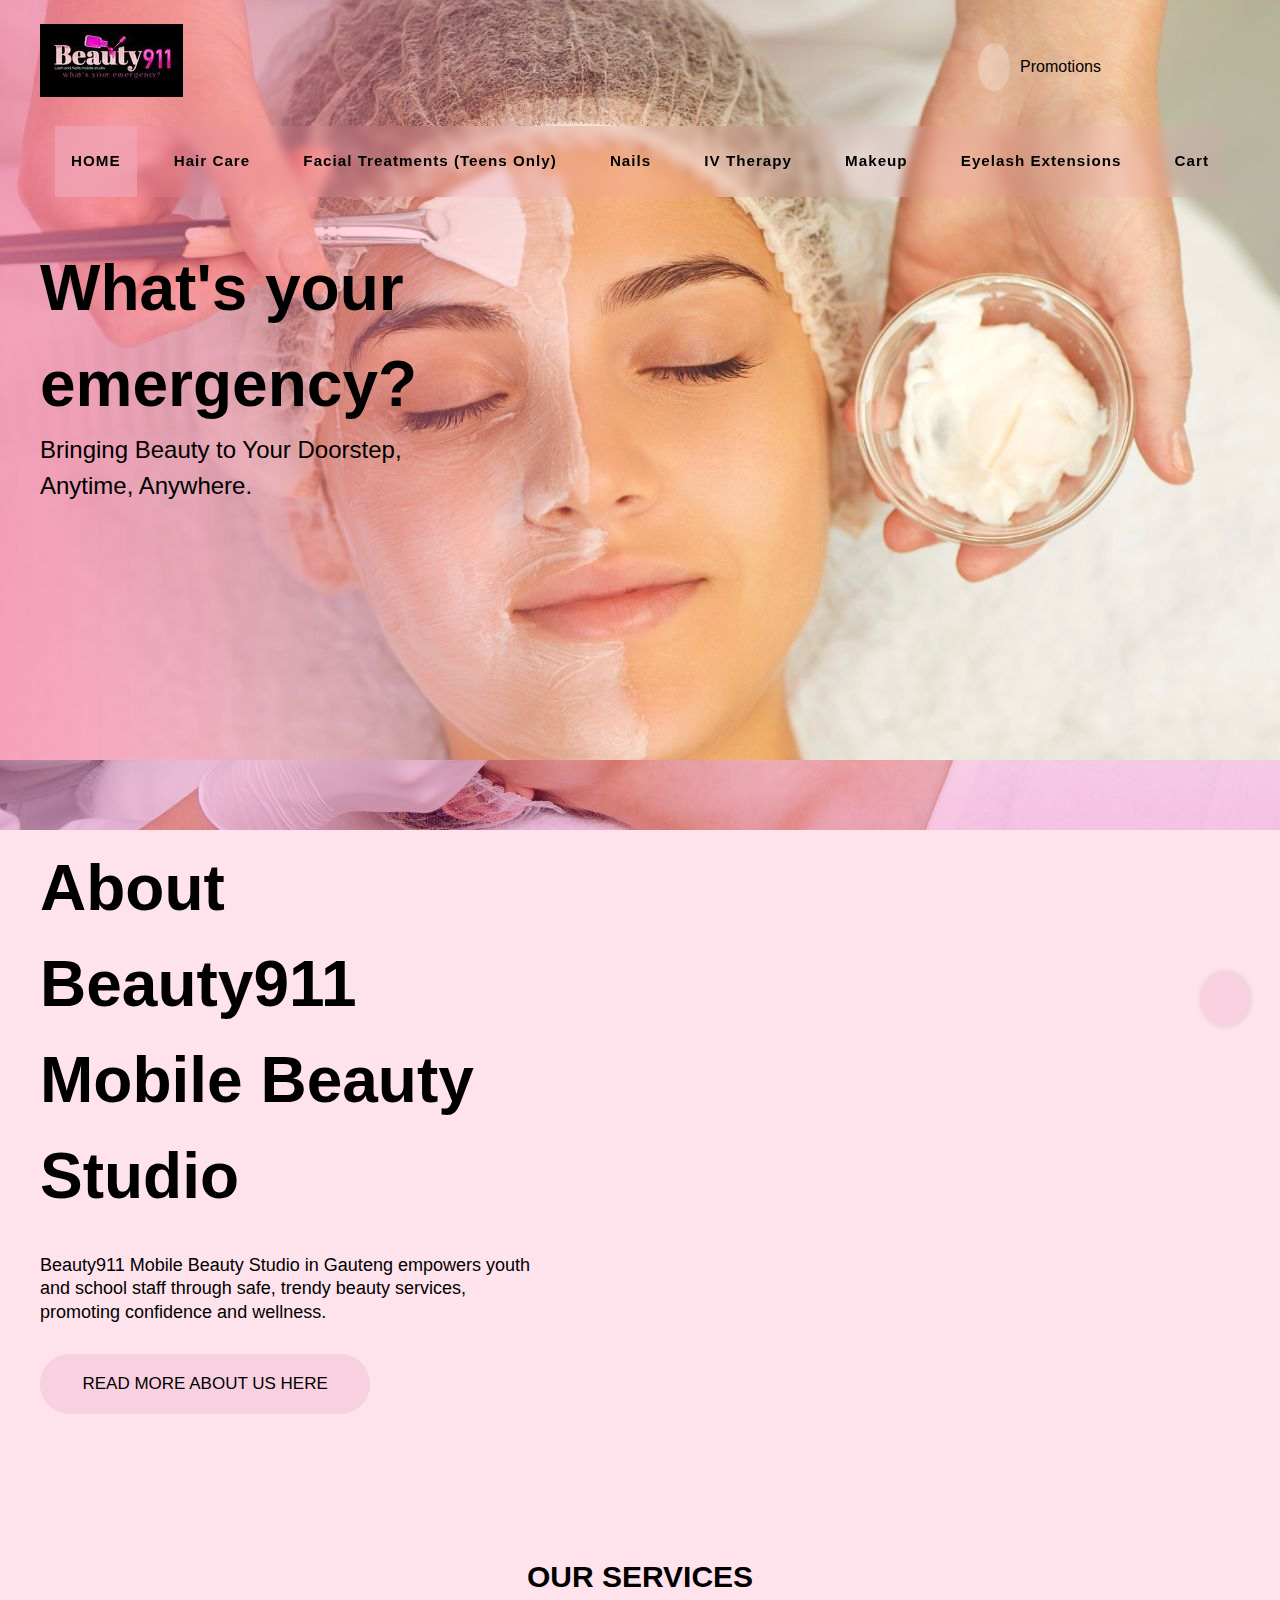
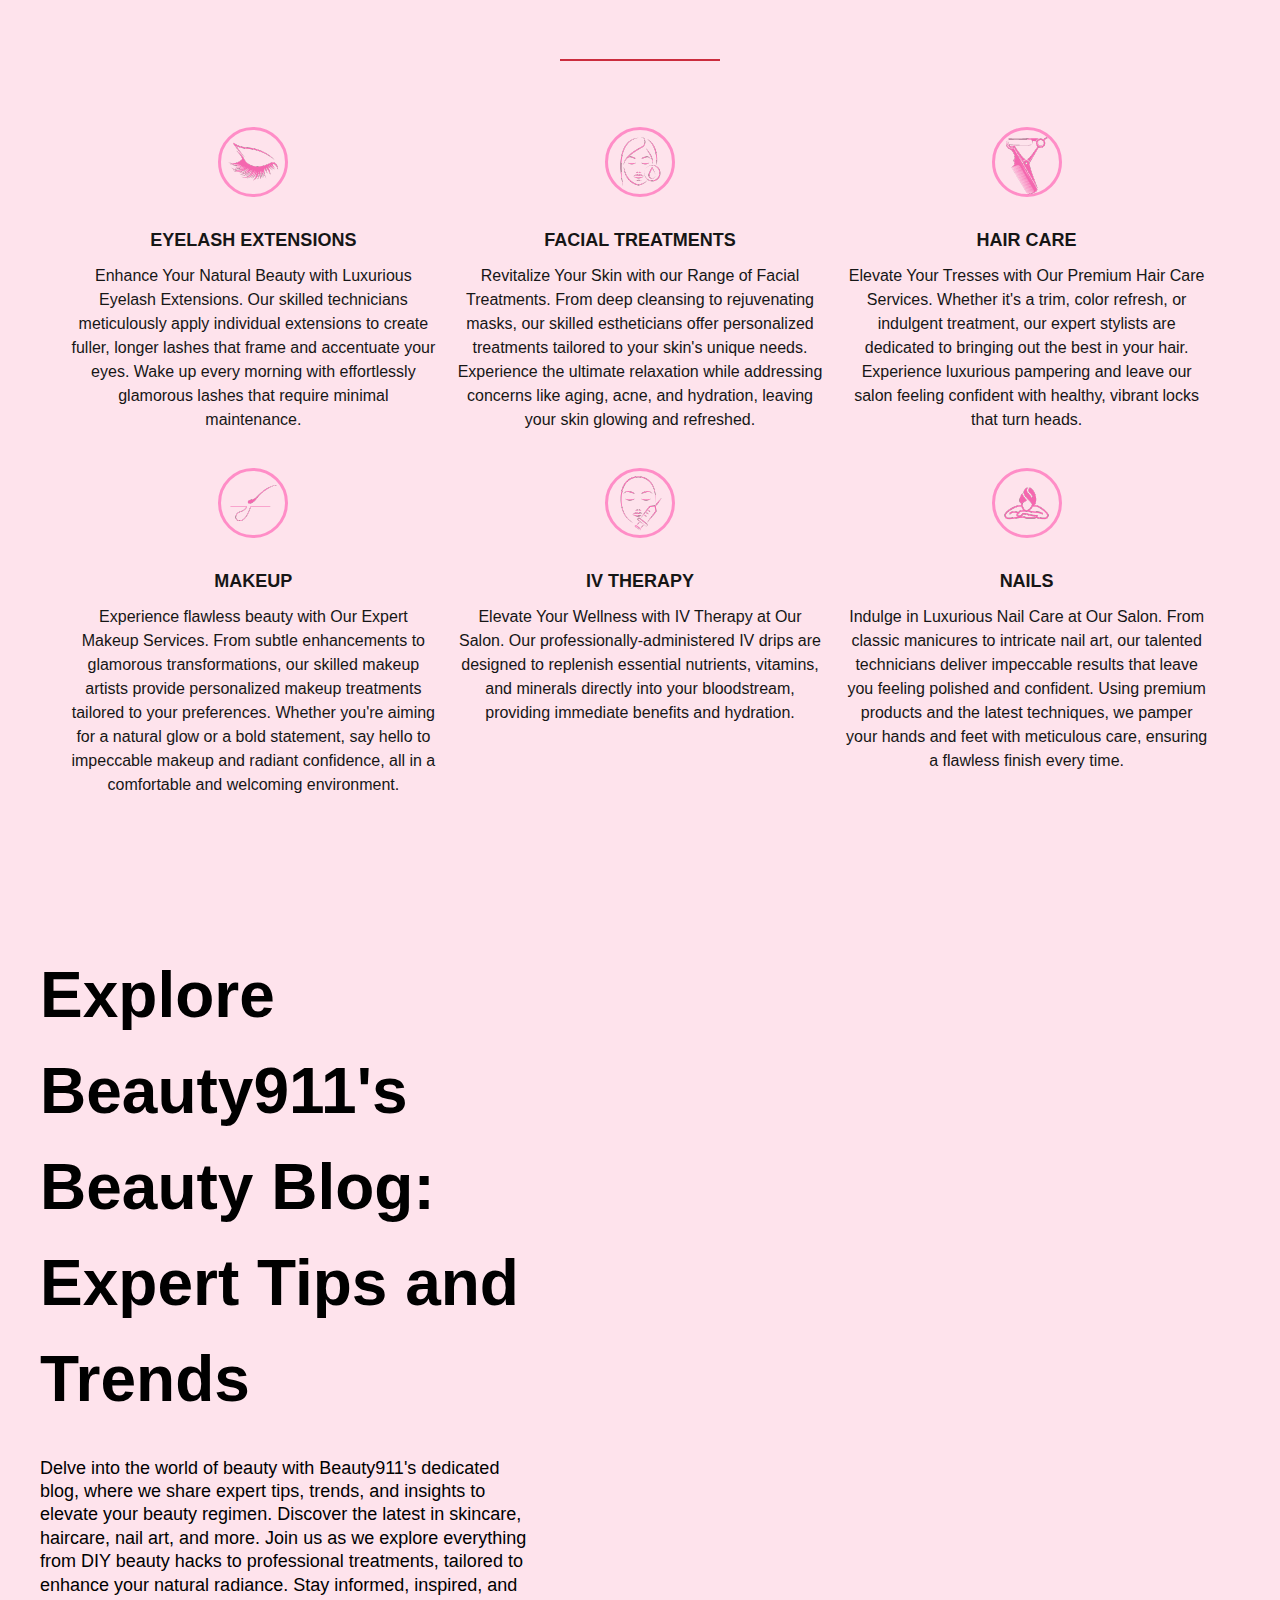
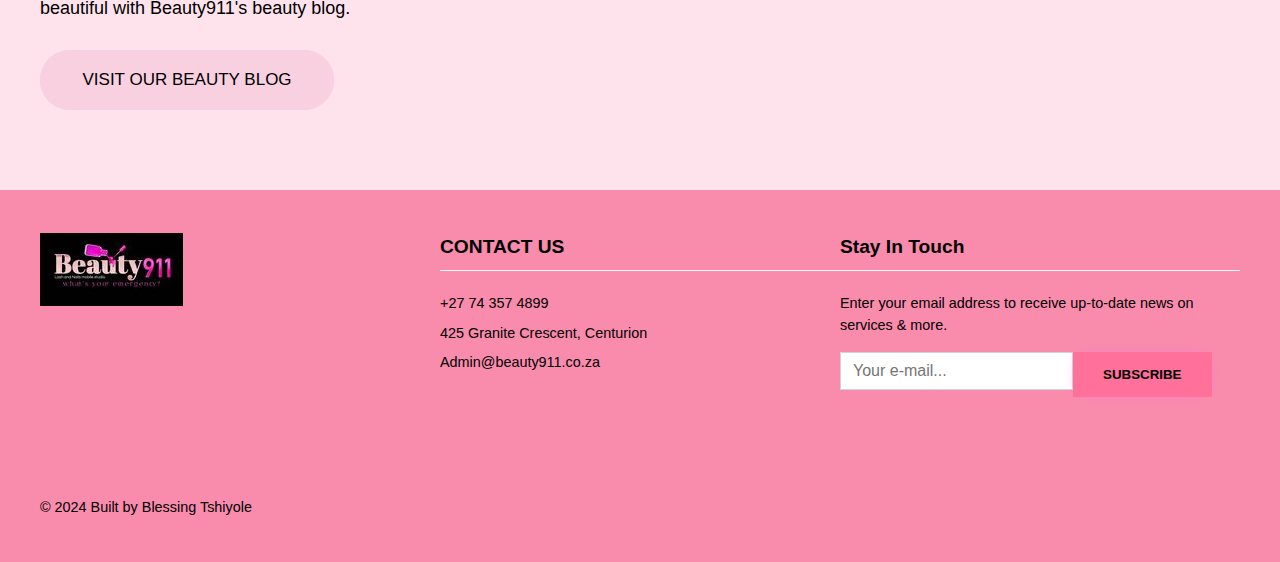
<file: index.html>
<!DOCTYPE html>
<html lang="en">
<head>
  <meta charset="UTF-8">
  <meta name="viewport" content="width=device-width, initial-scale=1, shrink-to-fit=no">
  <meta name="viewport" content="width=950, initial-scale=1, shrink-to-fit=no">
  <title>Beauty911</title>
  <link href="https://fonts.googleapis.com/css2?family=Poppins:wght@100;200;300;400;500;600;700;800;900&display=swap" rel="stylesheet">
  <link rel="stylesheet" href="https://cdnjs.cloudflare.com/ajax/libs/font-awesome/6.4.0/css/all.min.css" integrity="sha512-iecdLmaskl7CVkqkXNQ/ZH/XLlvWZOJyj7Yy7tcenmpD1ypASozpmT/E0iPtmFIB46ZmdtAc9eNBvH0H/ZpiBw==" crossorigin="anonymous" referrerpolicy="no-referrer" />
  <link rel="stylesheet" href="https://cdnjs.cloudflare.com/ajax/libs/font-awesome/6.0.0-beta3/css/all.min.css" integrity="sha384-YQQUDZpPmG/Jzwyf+qaex8V6RbcJyO83lIMFZJ7v3Nz/JB3A4xHmwe9cH4ws4Azr" crossorigin="anonymous">
  <link rel="stylesheet" href="style.css">
  <link rel="stylesheet" href="style2.css">

  <!-- Google Analytics -->
  <script async src="https://www.googletagmanager.com/gtag/js?id=G-J6STES3M7Q"></script>
  <script>
    window.dataLayer = window.dataLayer || [];
    function gtag(){dataLayer.push(arguments);}
    gtag('js', new Date());

    gtag('config', 'G-J6STES3M7Q');
  </script>
  <!-- End Google Analytics -->
</head>
  <body>
    <header class="main-header">
      <div class="main-info">
        <div class="container">
          <div class="row">
            <h1 class="logo">
              <a href="#">
                <img src="images/logo.png" class="logo-light" />
              </a>
            </h1>
             <div class="contact">
              <div class="contact-icon">
                  <i class="fas fa-gift"></i> <!-- Use "fas" for Font Awesome Solid style -->
              </div>
              <div class="contact-main">
                  <a href="promotions.php">Promotions</a>
              </div>
            </div>
          </div>
        </div>
      </div>
      <div class="main-nav">
        <div class="container">
          <nav>
            <div>
              <a href="index.html" class="active"><i class="fa-solid fa-house"></i>HOME</a>
            </div>
            <div>
              <a href="haircare.php"></i> Hair Care</a>
            </div>
            <div>
              <a href="facials.php"></i>Facial Treatments (Teens Only)</a>
            </div>
            <div>
              <a href="nails.php"></i>Nails</a>
            </div>
            <div>
             <a href="ivdrip_consent.html"></i>IV Therapy</a>
           </div>
            <div>
              <a href="makeup.php"></i></i>Makeup</a>
            </div>
            <div>
              <a href="eyelashextension.php"></i>Eyelash Extensions</a>
            </div>
            <div class="search">
              <a href="cart.php" class="cart-button">
                <i class="fas fa-shopping-cart"></i>Cart
              </a>              
            </div>
          </nav>
        </div>
      </div>
    </header>    
    <section class=kv>
      <div class=slider-banner>
        <div class=slider-container>
          <div class="item item-kv-1 active">
            <div class=container>
              <div class=row>
                <div class="item-kv-txt col-md-6 col-xl-4">
                  <h2>What's your emergency?</h2>
                  <h3 class> Bringing Beauty to Your Doorstep, Anytime, Anywhere. </h3>
                </div>
              </div>
            </div>
          </div>
        </div>
      </div>
    </section>
    <section class="fill-banner banner-1-bg">
      <div class=container>
        <div class=row>
          <div class="col-12 col-md-10 col-xl-5">
            <h2> About Beauty911 Mobile Beauty Studio<br class="d-none d-xl-inline-block" /> </h2>
            <p> Beauty911 Mobile Beauty Studio in Gauteng empowers youth and school staff through safe, trendy beauty services, promoting confidence and wellness.</p>
            <a href="about.html" class="btn">Read more about us here</a>
          </div>
        </div>
      </div>
    </section>
    <div class=services-container>
      <div class=inner-container>
        <h1 class=section-title>Our Services</h1>
        <div class=border></div> 
        <div class=service-container>
          <div class=service-box>
            <div class=service-icon>
              <img src=images/Eyebrow-shaping-and-tinting.png />
            </div>
            <div class=service-title>
              <b>Eyelash Extensions</b>
            </div>
            <div class=description>Enhance Your Natural Beauty with Luxurious Eyelash Extensions. Our skilled technicians meticulously apply individual extensions to create fuller, longer lashes that frame and accentuate your eyes. Wake up every morning with effortlessly glamorous lashes that require minimal maintenance. </div>
          </div>
          <div class=service-box>
            <div class=service-icon>
              <img src=images/Facial-treatments.png />
            </div>
            <div class=service-title>
              <b>Facial Treatments</b>
            </div>
            <div class=description>Revitalize Your Skin with our Range of Facial Treatments. From deep cleansing to rejuvenating masks, our skilled estheticians offer personalized treatments tailored to your skin's unique needs. Experience the ultimate relaxation while addressing concerns like aging, acne, and hydration, leaving your skin glowing and refreshed. </div>
          </div>
          <div class=service-box>
            <div class=service-icon>
              <img src=images/Haircut-and-styling.png style=margin-top:.3em />
            </div>
            <div class=service-title>
              <b>Hair Care</b>
            </div>
            <div class=description>Elevate Your Tresses with Our Premium Hair Care Services. Whether it's a trim, color refresh, or indulgent treatment, our expert stylists are dedicated to bringing out the best in your hair. Experience luxurious pampering and leave our salon feeling confident with healthy, vibrant locks that turn heads. </div>
          </div>
          <div class=service-box>
            <div class=service-icon>
              <img src=images/Hair-removal.png />
            </div>
            <div class=service-title>
              <b>Makeup</b>
            </div>
            <div class=description>Experience flawless beauty with Our Expert Makeup Services. From subtle enhancements to glamorous transformations, our skilled makeup artists provide personalized makeup treatments tailored to your preferences. Whether you're aiming for a natural glow or a bold statement, say hello to impeccable makeup and radiant confidence, all in a comfortable and welcoming environment.</div>
          </div>
          <div class=service-box>
            <div class=service-icon>
              <img src=images/skin-rejuvenation.png />
            </div>
            <div class=service-title>
              <b>IV Therapy</b>
            </div>
            <div class=description>Elevate Your Wellness with IV Therapy at Our Salon. Our professionally-administered IV drips are designed to replenish essential nutrients, vitamins, and minerals directly into your bloodstream, providing immediate benefits and hydration.  </div>
          </div>
          <div class=service-box>
            <div class=service-icon>
              <img src=images/Spa-treatments.png />
            </div>
            <div class=service-title>
              <b>Nails</b>
            </div>
            <div class=description>Indulge in Luxurious Nail Care at Our Salon. From classic manicures to intricate nail art, our talented technicians deliver impeccable results that leave you feeling polished and confident. Using premium products and the latest techniques, we pamper your hands and feet with meticulous care, ensuring a flawless finish every time. </div>
          </div>
        </div>
      </div>
    </div>
    <section class="fill-banner banner-2-bg">
      <div class="container">
          <div class="row">
              <div class="col-12 col-md-10 col-xl-5">
                  <h2>Explore Beauty911's Beauty Blog:<br class="d-none d-xl-inline-block" /> Expert Tips and Trends </h2>
                  <p>Delve into the world of beauty with Beauty911's dedicated blog, where we share expert tips, trends, and insights to elevate your beauty regimen. Discover the latest in skincare, haircare, nail art, and more. Join us as we explore everything from DIY beauty hacks to professional treatments, tailored to enhance your natural radiance. Stay informed, inspired, and beautiful with Beauty911's beauty blog.</p>
                  <a href="blog.php"class="btn">VISIT OUR BEAUTY BLOG</a>
              </div>
          </div>
      </div>
  </section>  
        </div>
      </div>
    </section>
    <footer class="main-footer">
      <div class="container">
          <div class="row">
            <div class="col-4">
              <div class="footer-logo">
                  <a href="#">
                      <img src="images/logo.png" class="logo-light" />
                  </a>
              </div>
              <ul class="sns">
                  <li class="icon-fb">
                      <a href="facebook.html"><i class="fab fa-facebook-f"></i></a>
                  </li>
                  <li class="icon-twitter">
                      <a href="twitter.html"><i class="fab fa-twitter"></i></a>
                  </li>
                  <li class="icon-instagram">
                      <a href="https://www.instagram.com/beauty911_mobilesalon/"><i class="fab fa-instagram"></i></a>
                  </li>
                  <li class="icon-pinterest">
                      <a href="https://wa.me/+27743574899"><i class="fab fa-whatsapp"></i></a>
                  </li>
              </ul>
          </div>          
              <div class="col-4">
                  <h3>CONTACT US</h3>
                  <div class="contact">
                      <div class="contact-icon">
                          <i class="fas fa-phone-alt"></i>
                      </div>
                      <div class="contact-main">
                          <a href="tel:+27743574899">+27 74 357 4899</a>
                      </div>
                  </div>
                  <div class="contact">
                      <div class="contact-icon">
                          <i class="fas fa-map-marker-alt"></i>
                      </div>
                      <div class="contact-main">
                          <a href="https://maps.google.com/maps?q=425+Granite+Crescent,+Centurion">425 Granite Crescent, Centurion</a>
                      </div>
                  </div>
                  <div class="contact">
                      <div class="contact-icon">
                          <i class="fas fa-envelope"></i>
                      </div>
                      <div class="contact-main">
                          <a href="mailto:info@beauty911.co.za">Admin@beauty911.co.za</a>
                      </div>
                  </div>
              </div>
              <div class="col-4">
                <h3>Stay In Touch</h3>
                <p>Enter your email address to receive up-to-date news on services & more.</p>
                <form action="subscribers.php" method="post">
                    <div class="form-group">
                        <input class="form-control" type="text" name="email" placeholder="Your e-mail..." />
                        <button class="submit-btn" type="submit">Subscribe</button>
                    </div>
                </form>
            </div>            
            <div class="row">
              <div class="copyright">© 2024 Built by <a href="https://www.linkedin.com/in/blessing-tshiyole-2a5195209">Blessing Tshiyole</a></div>
          </div>          
      </div>
  </footer>  
    <div id=goTop class=goTop></div>
    <script src=jqury.min.js></script>
    <script>
      $(function() {
        $(window).scroll(function() {
          if ($(document).scrollTop() > 60) {
            $(".main-nav").addClass("sticky")
          } else {
            $(".main-nav").removeClass("sticky")
          }
        });
        $("#goTop").click(function() {
          $("html,body").animate({
            scrollTop: 0
          }, "slow");
          return false
        });
        $(window).scroll(function() {
          if ($(this).scrollTop() > 300) {
            $("#goTop").addClass("active")
          } else {
            $("#goTop").removeClass("active");
            return false
          }
        }).scroll()
      });
    </script>
  </body>
</html>
</file>
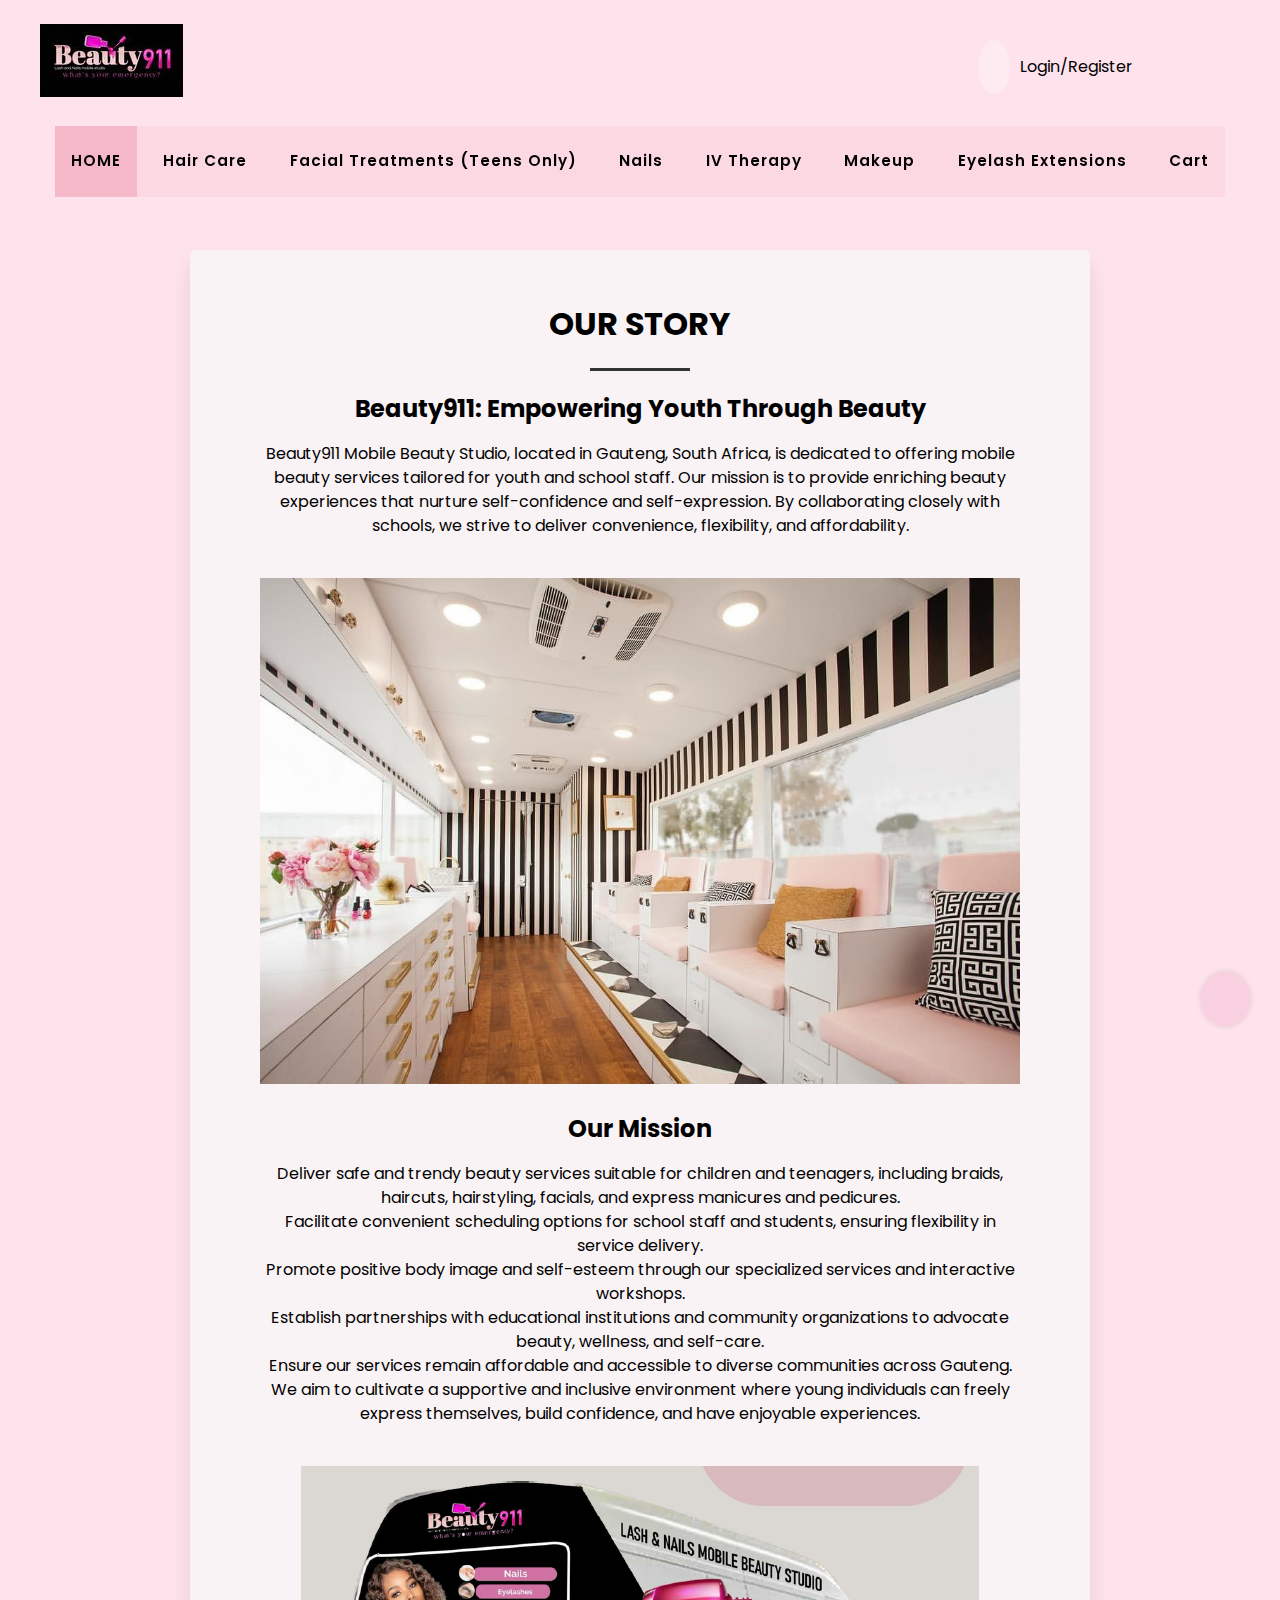
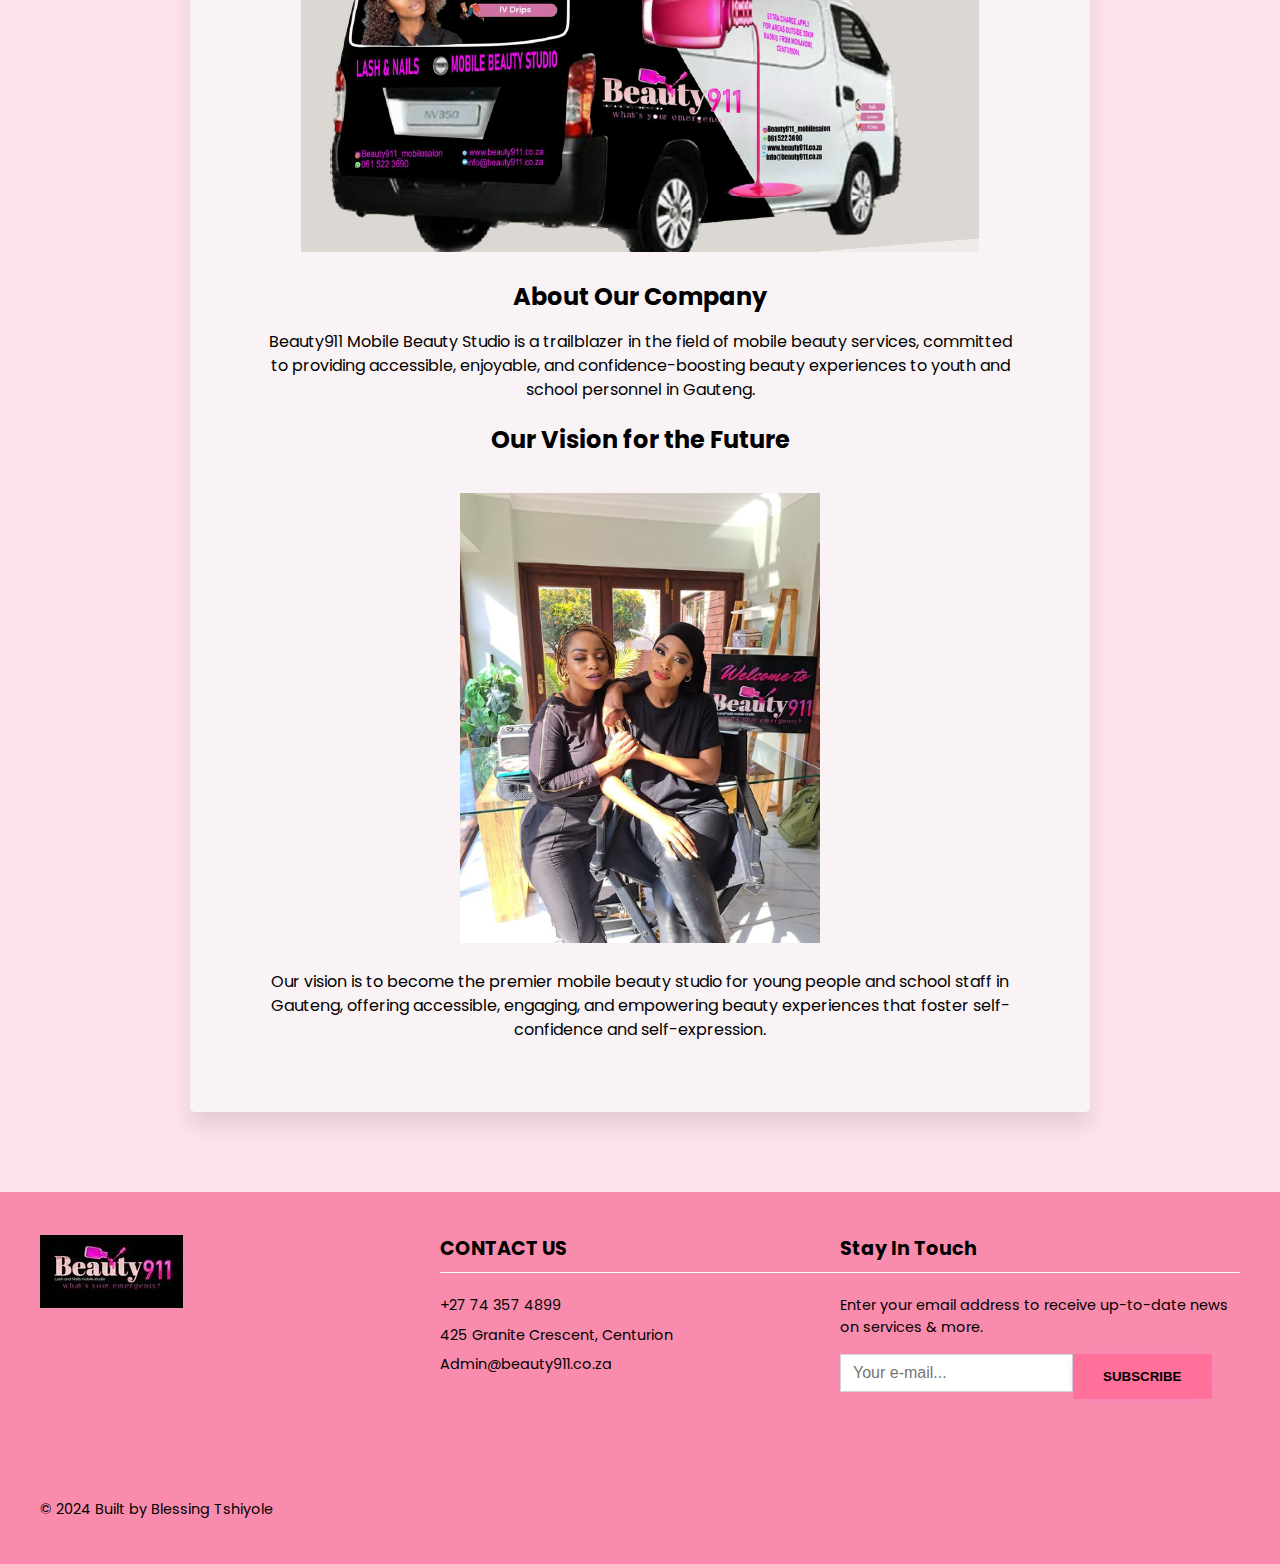
<file: about.html>
<!DOCTYPE html>
<html lang="en">
<head>
    <meta charset="UTF-8">
    <meta name="viewport" content="width=device-width, initial-scale=1.0">
    <title>Beauty Blog</title>
    <link href="https://fonts.googleapis.com/css2?family=Poppins:wght@100;200;300;400;500;600;700;800;900&display=swap" rel="stylesheet">
    <link rel="stylesheet" href="https://cdnjs.cloudflare.com/ajax/libs/font-awesome/6.4.0/css/all.min.css" integrity="sha512-iecdLmaskl7CVkqkXNQ/ZH/XLlvWZOJyj7Yy7tcenmpD1ypASozpmT/E0iPtmFIB46ZmdtAc9eNBvH0H/ZpiBw==" crossorigin="anonymous" referrerpolicy="no-referrer" />
    <link rel="stylesheet" href="https://cdnjs.cloudflare.com/ajax/libs/font-awesome/6.0.0-beta3/css/all.min.css" integrity="sha384-YQQUDZpPmG/Jzwyf+qaex8V6RbcJyO83lIMFZJ7v3Nz/JB3A4xHmwe9cH4ws4Azr" crossorigin="anonymous">
    <link rel="stylesheet" href="style.css">
    <link rel="stylesheet" href="style2.css">
    <style>
     body {
            font-family: 'Poppins', sans-serif;
            margin: 0;
            padding: 0;
            background-color: #fee3ec;
        }
        .about-container {
    background-color: #faf3f5;
    border-radius: 5px;
    box-shadow: 0 15px 20px rgba(0, 0, 0, 0.1);
    margin: auto; /* Center horizontally */
    max-width: 900px;
    padding: 50px; /* Added padding */
    width: 120%;
    margin-top: 250px; /* Adjust the top margin */
    margin-bottom: 80px; /* Adjust the bottom margin */
}

    .inner-container {
      max-width: 1200px;
      margin: 0 auto;
      text-align: center;
    }
    .section-title {
      font-size: 2em;
      margin-bottom: 20px;
    }
    .border {
      width: 100px;
      height: 3px;
      background-color: #333;
      margin: 0 auto;
      margin-bottom: 20px;
    }
    .about-content {
      text-align: center;
    }
    .about-content h2, .about-content h3 {
      font-size: 1.5em;
      margin-bottom: 15px;
    }
    .about-content p {
      font-size: 1em;
      margin-bottom: 20px;
    }
    .about-image {
      max-width: 100%;
      height: auto;
      margin: 20px 0;
    }
  </style>
</head>
<body>
  <header class="main-header">
    <div class="main-info">
      <div class="container">
        <div class="row">
          <h1 class="logo">
            <a href="#">
              <img src="images/logo.png" class="logo-light" />
            </a>
          </h1>
          <div class="contact">
            <div class="contact-icon">
              <i class="fas fa-user"></i>
            </div>
            <div class="contact-main">
              <a href="login_register.php">Login/Register</a>
            </div>
          </div>
        </div>
      </div>
    </div>
    <div class="main-nav">
      <div class="container">
        <nav>
          <div>
            <a href="index.html" class="active"><i class="fa-solid fa-house"></i>HOME</a>
          </div>
          <div>
            <a href="haircare.php"> Hair Care</a>
          </div>
          <div>
            <a href="facials.php">Facial Treatments (Teens Only)</a>
          </div>
          <div>
            <a href="nails.php">Nails</a>
          </div>
          <div>
            <a href="ivdrips.php">IV Therapy</a>
          </div>
          <div>
            <a href="hair_removal.php">Makeup</a>
          </div>
          <div>
            <a href="eyelashextension.php">Eyelash Extensions</a>
          </div>
          <div class="search">
            <a href="cart.php" class="cart-button">
              <i class="fas fa-shopping-cart"></i>Cart
            </a>              
          </div>
        </nav>
      </div>
    </div>
  </header>    

  <!-- About Us Section -->
  <div class="about-container">
    <div class="inner-container">
      <h1 class="section-title">Our Story</h1>
      <div class="border"></div>
      <div class="about-content">
        <h2>Beauty911: Empowering Youth Through Beauty</h2>
        <p>Beauty911 Mobile Beauty Studio, located in Gauteng, South Africa, is dedicated to offering mobile beauty services tailored for youth and school staff. Our mission is to provide enriching beauty experiences that nurture self-confidence and self-expression. By collaborating closely with schools, we strive to deliver convenience, flexibility, and affordability.</p>
        <img src="images/company3.png" alt="Beauty911 Team" class="about-image">
        <h3>Our Mission</h3>
        <ul>
          <li>Deliver safe and trendy beauty services suitable for children and teenagers, including braids, haircuts, hairstyling, facials, and express manicures and pedicures.</li>
          <li>Facilitate convenient scheduling options for school staff and students, ensuring flexibility in service delivery.</li>
          <li>Promote positive body image and self-esteem through our specialized services and interactive workshops.</li>
          <li>Establish partnerships with educational institutions and community organizations to advocate beauty, wellness, and self-care.</li>
          <li>Ensure our services remain affordable and accessible to diverse communities across Gauteng.</li>
        </ul>
        <p>We aim to cultivate a supportive and inclusive environment where young individuals can freely express themselves, build confidence, and have enjoyable experiences.</p>
        <img src="images/company.png" alt="Beauty911 Workshop" class="about-image">
        <h3>About Our Company</h3>
        <p>Beauty911 Mobile Beauty Studio is a trailblazer in the field of mobile beauty services, committed to providing accessible, enjoyable, and confidence-boosting beauty experiences to youth and school personnel in Gauteng.</p>
        <h3>Our Vision for the Future</h3>
        <img src="images/company2.png" alt="Beauty911 Workshop" class="about-image">
        <p>Our vision is to become the premier mobile beauty studio for young people and school staff in Gauteng, offering accessible, engaging, and empowering beauty experiences that foster self-confidence and self-expression.</p>
      </div>
    </div>
  </div>
  

  <footer class="main-footer">
    <div class="container">
        <div class="row">
          <div class="col-4">
            <div class="footer-logo">
                <a href="#">
                    <img src="images/logo.png" class="logo-light" />
                </a>
            </div>
            <ul class="sns">
                <li class="icon-fb">
                    <a href="facebook.html"><i class="fab fa-facebook-f"></i></a>
                </li>
                <li class="icon-twitter">
                    <a href="twitter.html"><i class="fab fa-twitter"></i></a>
                </li>
                <li class="icon-instagram">
                    <a href="https://www.instagram.com/beauty911_mobilesalon/"><i class="fab fa-instagram"></i></a>
                </li>
                <li class="icon-pinterest">
                    <a href="https://wa.me/+27743574899"><i class="fab fa-whatsapp"></i></a>
                </li>
            </ul>
        </div>          
            <div class="col-4">
                <h3>CONTACT US</h3>
                <div class="contact">
                    <div class="contact-icon">
                        <i class="fas fa-phone-alt"></i>
                    </div>
                    <div class="contact-main">
                        <a href="tel:+27743574899">+27 74 357 4899</a>
                    </div>
                </div>
                <div class="contact">
                    <div class="contact-icon">
                        <i class="fas fa-map-marker-alt"></i>
                    </div>
                    <div class="contact-main">
                        <a href="https://maps.google.com/maps?q=425+Granite+Crescent,+Centurion">425 Granite Crescent, Centurion</a>
                    </div>
                </div>
                <div class="contact">
                    <div class="contact-icon">
                        <i class="fas fa-envelope"></i>
                    </div>
                    <div class="contact-main">
                        <a href="mailto:info@beauty911.co.za">Admin@beauty911.co.za</a>
                    </div>
                </div>
            </div>
            <div class="col-4">
              <h3>Stay In Touch</h3>
              <p>Enter your email address to receive up-to-date news on services & more.</p>
              <form action="subscribers.php" method="post">
                  <div class="form-group">
                      <input class="form-control" type="text" name="email" placeholder="Your e-mail..." />
                      <button class="submit-btn" type="submit">Subscribe</button>
                  </div>
              </form>
          </div>            
          <div class="row">
            <div class="copyright">© 2024 Built by <a href="https://www.linkedin.com/in/blessing-tshiyole-2a5195209">Blessing Tshiyole</a></div>
        </div>          
    </div>
</footer>  
  <div id=goTop class=goTop></div>
  <script src=jqury.min.js></script>
  <script>
    $(function() {
      $(window).scroll(function() {
        if ($(document).scrollTop() > 60) {
          $(".main-nav").addClass("sticky")
        } else {
          $(".main-nav").removeClass("sticky")
        }
      });
      $("#goTop").click(function() {
        $("html,body").animate({
          scrollTop: 0
        }, "slow");
        return false
      });
      $(window).scroll(function() {
        if ($(this).scrollTop() > 300) {
          $("#goTop").addClass("active")
        } else {
          $("#goTop").removeClass("active");
          return false
        }
      }).scroll()
    });
  </script>
</body>
</html>
</file>
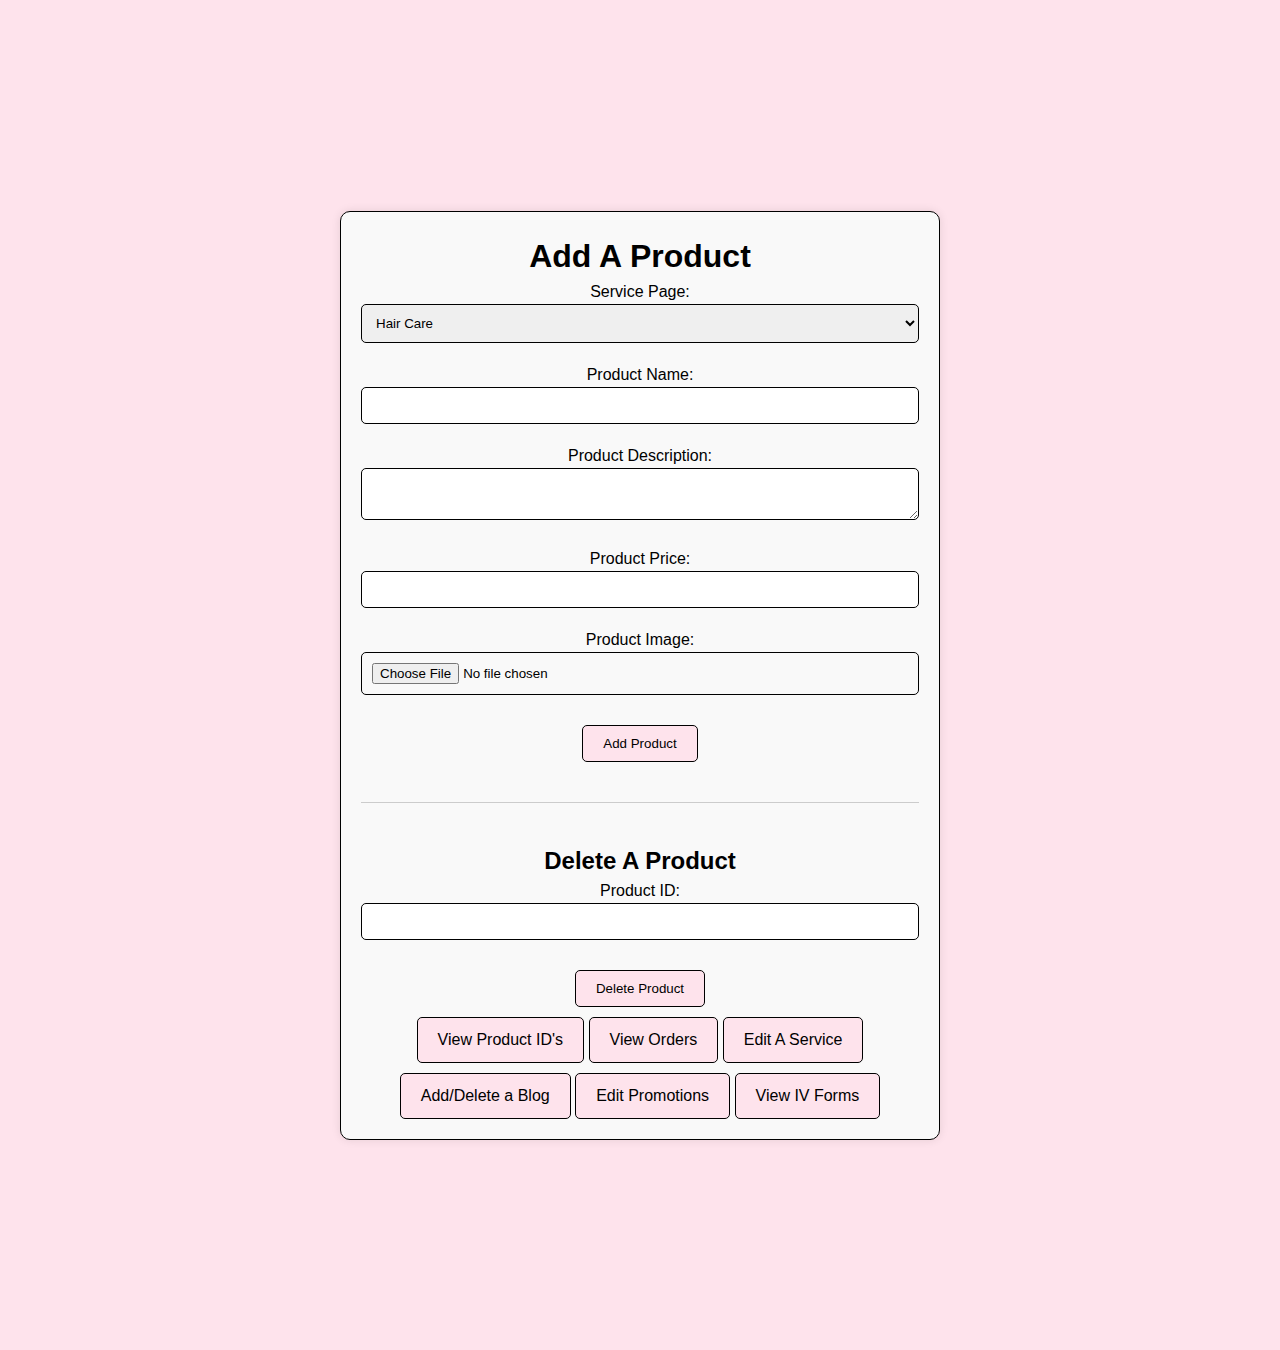
<file: admin.html>
<!DOCTYPE html>
<html lang="en">
<head>
    <meta charset="UTF-8">
    <meta name="viewport" content="width=device-width, initial-scale=1.0">
    <title>Admin Panel</title>
    <link rel="stylesheet" href="https://cdnjs.cloudflare.com/ajax/libs/font-awesome/6.4.0/css/all.min.css" integrity="sha512-iecdLmaskl7CVkqkXNQ/ZH/XLlvWZOJyj7Yy7tcenmpD1ypASozpmT/E0iPtmFIB46ZmdtAc9eNBvH0H/ZpiBw==" crossorigin="anonymous" referrerpolicy="no-referrer" />
    <link rel="stylesheet" href="https://cdnjs.cloudflare.com/ajax/libs/font-awesome/6.0.0-beta3/css/all.min.css" integrity="sha384-YQQUDZpPmG/Jzwyf+qaex8V6RbcJyO83lIMFZJ7v3Nz/JB3A4xHmwe9cH4ws4Azr" crossorigin="anonymous">
    <link rel="stylesheet" href="style.css" />
    <link rel="stylesheet" href="style2.css" />
    <style>       
        /* Center the content */
        .container {
            display: flex;
            justify-content: center;
            align-items: center;
            height: 150vh;
        }

        /* Style for the admin panel */
        .admin-panel {
            text-align: center;
            padding: 20px;
            border: 1px solid #000;
            border-radius: 10px;
            background-color: #f9f9f9;
            box-shadow: 0 0 10px rgba(0, 0, 0, 0.1);
            max-width: 600px;
            width: 100%;
        }

        /* Style for input boxes and text areas */
        input[type="text"],
        textarea,
        select,
        input[type="file"] {
            width: 100%;
            padding: 10px;
            margin-bottom: 20px; /* Added more space */
            border: 1px solid #000;
            border-radius: 5px;
            box-sizing: border-box; /* Ensures padding and border are included in width */
        }

        /* Style for buttons */
        button {
            padding: 10px 20px;
            background-color: #fee3ec;
            color: #000000;
            border: 1px solid #000;
            border-radius: 5px;
            cursor: pointer;
            transition: background-color 0.3s ease;
            margin-top: 10px; /* Added space */
        }

        button:hover {
            background-color: #ffffff;
        }

        /* Style for the link button */
        .link-button {
            display: inline-block;
            padding: 10px 20px;
            background-color: #fee3ec;
            color: #000000;
            border: 1px solid #000;
            border-radius: 5px;
            cursor: pointer;
            transition: background-color 0.3s ease;
            text-decoration: none;
            margin-top: 10px; /* Added space */
        }

        .link-button:hover {
            background-color: #ffffff;
        }

        /* Additional styles for spacing */
        .section-divider {
            margin: 40px 0;
            border-top: 1px solid #ccc;
        }
    </style>
</head>
<body>
    <div class="container">
        <div class="admin-panel">
            <h1>Add A Product</h1>
            <form action="add_product.php" method="post" enctype="multipart/form-data">
                <label for="service_page">Service Page:</label>
                <select id="service_page" name="service_page">
                    <option value="Hair Care">Hair Care</option>
                    <option value="Nails">Nails</option>
                    <option value="Facial Treatments">Facial Treatments</option>
                    <option value="IV Therapy">IV Therapy</option>
                    <option value="Makeup">Makeup</option>
                    <option value="Eyelash Extensions">Eyelash Extensions</option>
                </select><br>
                
                <label for="product_name">Product Name:</label>
                <input type="text" id="product_name" name="product_name" required><br>
                
                <label for="product_description">Product Description:</label>
                <textarea id="product_description" name="product_description" required></textarea><br>
                
                <label for="product_price">Product Price:</label>
                <input type="text" id="product_price" name="product_price" required><br>
                
                <label for="product_image">Product Image:</label>
                <input type="file" id="product_image" name="product_image" required><br>
                
                <button type="submit">Add Product</button>
            </form>

            <div class="section-divider"></div>

            <h2>Delete A Product</h2>
            <form action="delete_product.php" method="post">
                <label for="product_id">Product ID:</label>
                <input type="text" id="product_id" name="product_id" required><br>
                
                <button type="submit">Delete Product</button>
            </form>
            
            <a href="product_list.php" class="link-button">View Product ID's</a>
            <a href="admin_orders.php" class="link-button">View Orders</a>
            <a href="edit_service.php" class="link-button">Edit A Service</a>
            <a href="add_post.php" class="link-button">Add/Delete a Blog</a>
            <a href="edit_promotions.php" class="link-button">Edit Promotions</a>
            <a href="ivdrips_forms.php" class="link-button">View IV Forms</a>
        </div>
    </div>
</body>
</html>
</file>
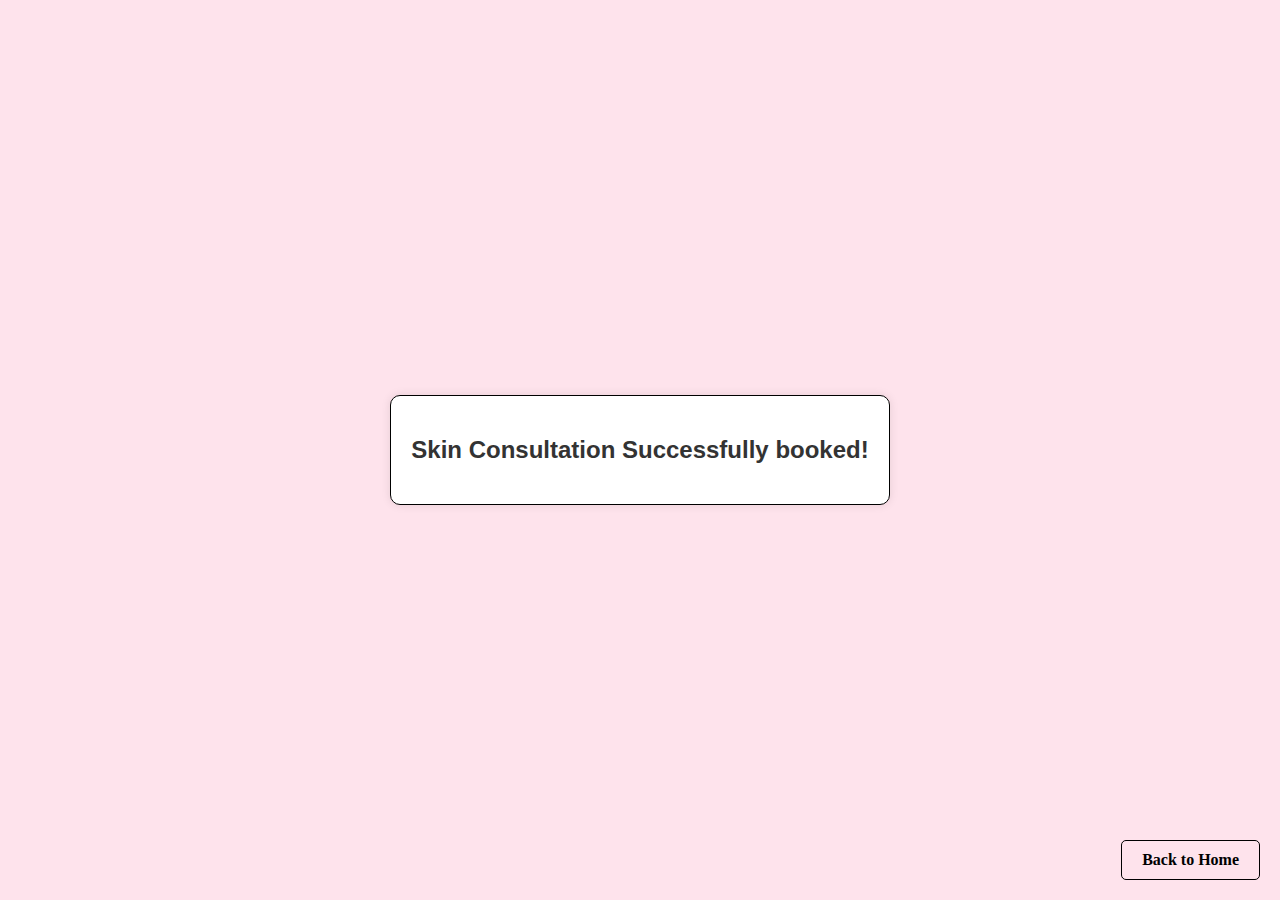
<file: confirmation.html>
<!DOCTYPE html>
<html lang="en">
<head>
    <meta charset="UTF-8">
    <meta name="viewport" content="width=device-width, initial-scale=1.0">
    <title>Skin Consultation Confirmation</title>
    <style>
        body {
            margin: 0;
            padding: 0;
            display: flex;
            justify-content: center;
            align-items: center;
            min-height: 100vh;
            background-color: #fee3ec; /* Pink background color */
            position: relative;
        }

        .message-frame {
            padding: 20px;
            background-color: #fff; /* White background color for frame */
            border-radius: 10px;
            border: 1px solid #000;
            box-shadow: 0 0 10px rgba(0, 0, 0, 0.1);
        }

        h2 {
            margin-bottom: 20px;
            text-align: center;
            font-family: 'Segoe UI', Tahoma, Geneva, Verdana, sans-serif; /* Nicer font */
            color: #333; /* Darker color for better readability */
        }

        .back-button {
            position: absolute;
            bottom: 20px;
            right: 20px;
            padding: 10px 20px;
            background-color: #fee3ec;
            border: 1px solid #000;
            border-radius: 5px;
            text-decoration: none;
            color: #000;
            font-weight: bold;
            transition: background-color 0.3s ease;
        }

        .back-button:hover {
            background-color: #fff;
        }
    </style>
</head>
<body>

<div class="message-frame">
    <h2>Skin Consultation Successfully booked!</h2>
</div>

<a href="index.html" class="back-button">Back to Home</a>

</body>
</html>
</file>
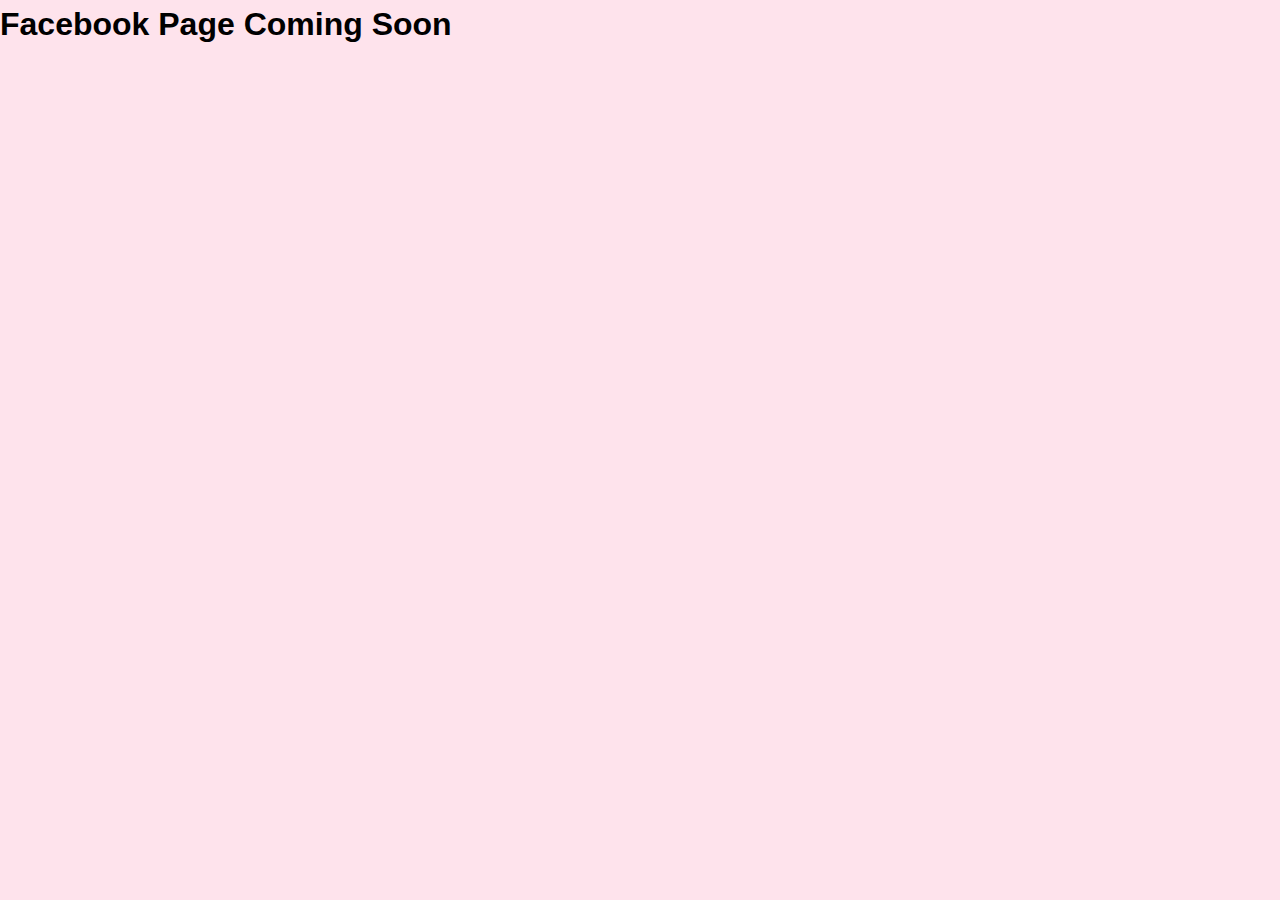
<file: facebook.html>
<!DOCTYPE html>
<html lang="en">
<head>
    <meta charset="UTF-8">
    <meta name="viewport" content="width=device-width, initial-scale=1.0">
    <title>Facebook Page Coming Soon</title>
    <link rel="stylesheet" href="style.css">
</head>
<body>
    <h1>Facebook Page Coming Soon</h1>
    <!-- You can add additional content here if needed -->
</body>
</html>
</file>
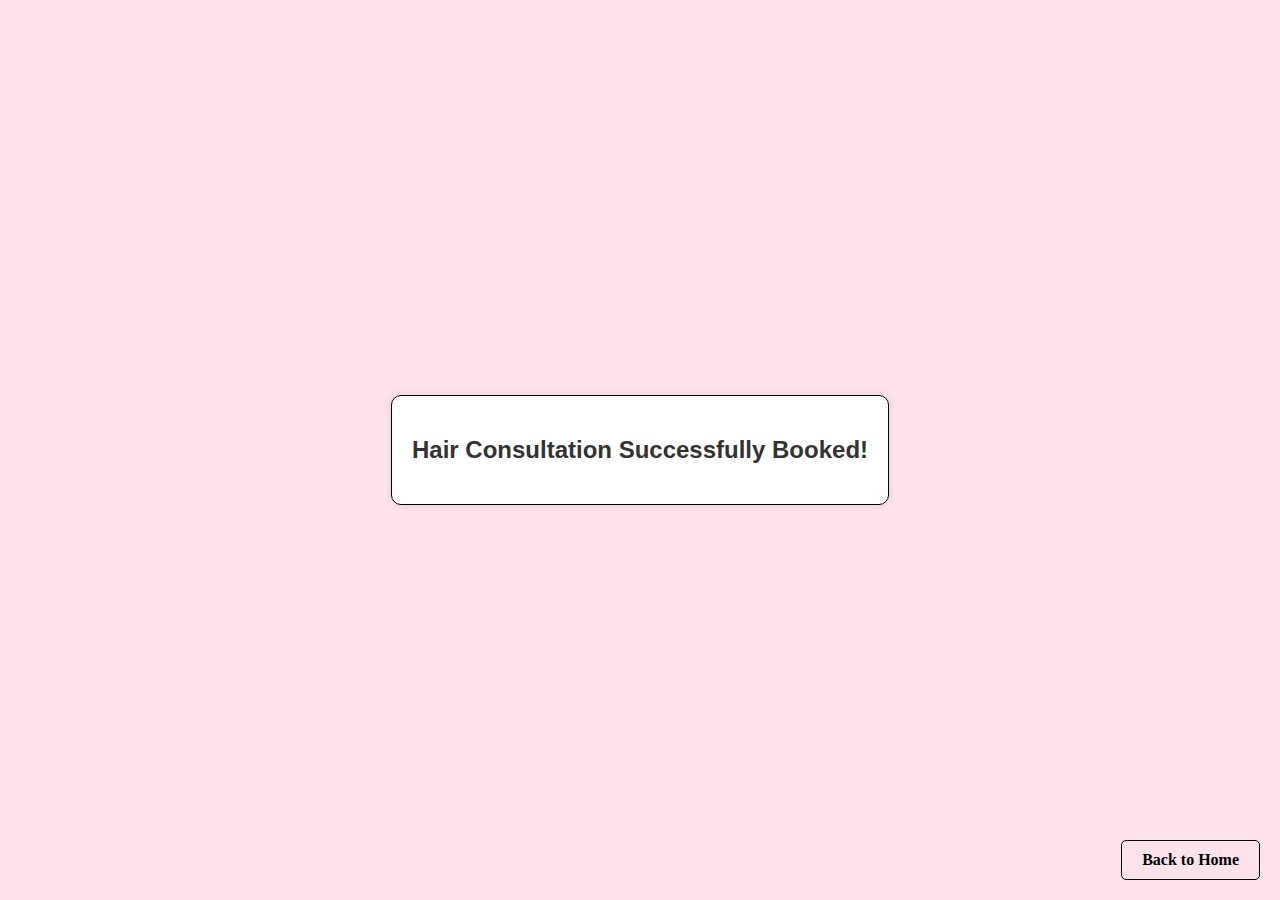
<file: hair_confirmation.html>
<!DOCTYPE html>
<html lang="en">
<head>
    <meta charset="UTF-8">
    <meta name="viewport" content="width=device-width, initial-scale=1.0">
    <title>Hair Consultation Confirmation</title>
    <style>
        body {
            margin: 0;
            padding: 0;
            display: flex;
            justify-content: center;
            align-items: center;
            min-height: 100vh;
            background-color: #fee3ec; /* Pink background color */
            position: relative;
        }

        .message-frame {
            padding: 20px;
            background-color: #fff; /* White background color for frame */
            border-radius: 10px;
            border: 1px solid #000;
            box-shadow: 0 0 10px rgba(0, 0, 0, 0.1);
        }

        h2 {
            margin-bottom: 20px;
            text-align: center;
            font-family: 'Segoe UI', Tahoma, Geneva, Verdana, sans-serif; /* Nicer font */
            color: #333; /* Darker color for better readability */
        }

        .back-button {
            position: absolute;
            bottom: 20px;
            right: 20px;
            padding: 10px 20px;
            background-color: #fee3ec;
            border: 1px solid #000;
            border-radius: 5px;
            text-decoration: none;
            color: #000;
            font-weight: bold;
            transition: background-color 0.3s ease;
        }

        .back-button:hover {
            background-color: #fff;
        }
    </style>
</head>
<body>

<div class="message-frame">
    <h2>Hair Consultation Successfully Booked!</h2>
</div>

<a href="index.html" class="back-button">Back to Home</a>

</body>
</html>
</file>
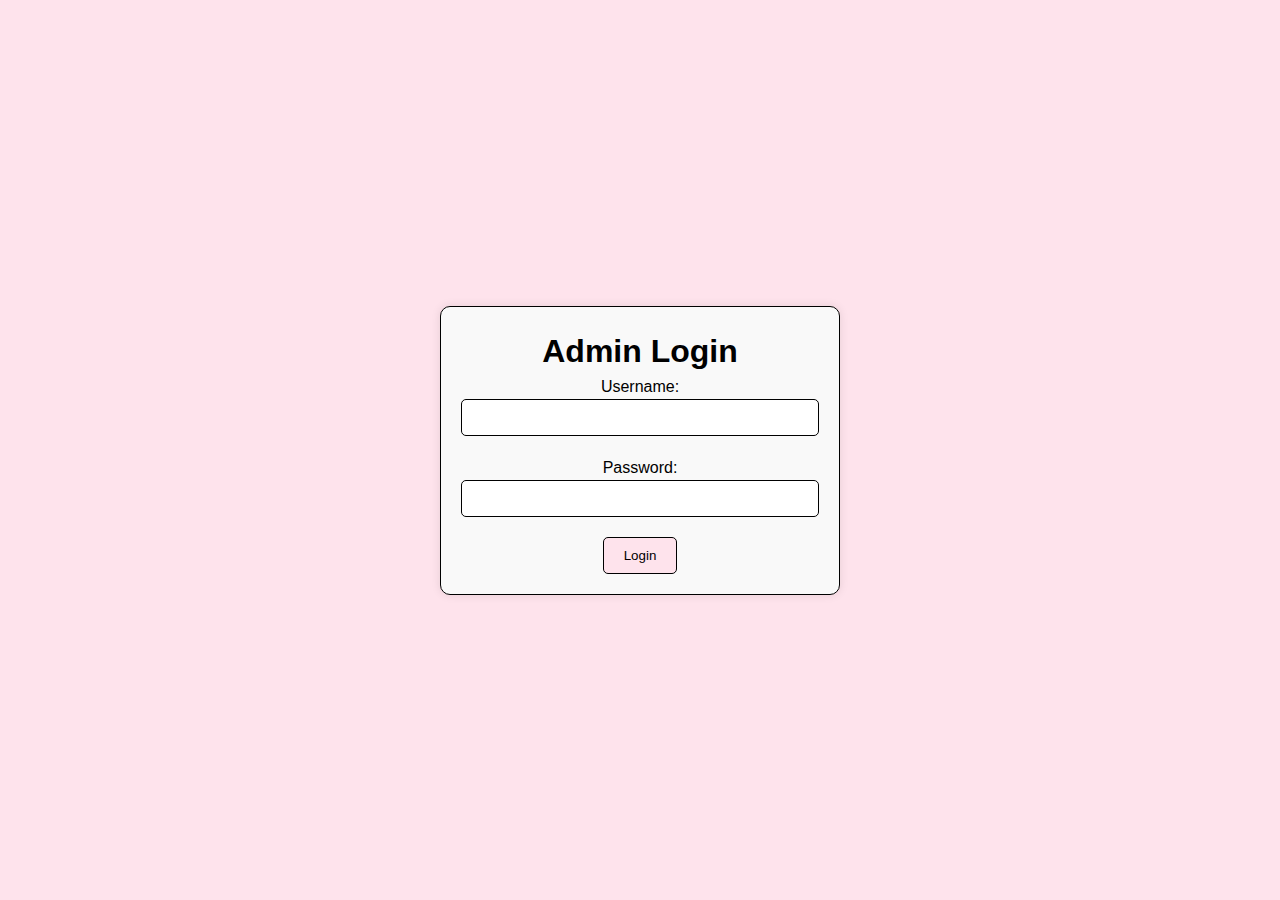
<file: login.html>
<!DOCTYPE html>
<html lang="en">
<head>
    <meta charset="UTF-8">
    <meta name="viewport" content="width=device-width, initial-scale=1.0">
    <title>Admin Login</title>
    <link rel="stylesheet" href="https://cdnjs.cloudflare.com/ajax/libs/font-awesome/6.4.0/css/all.min.css" integrity="sha512-iecdLmaskl7CVkqkXNQ/ZH/XLlvWZOJyj7Yy7tcenmpD1ypASozpmT/E0iPtmFIB46ZmdtAc9eNBvH0H/ZpiBw==" crossorigin="anonymous" referrerpolicy="no-referrer" />
    <link rel="stylesheet" href="https://cdnjs.cloudflare.com/ajax/libs/font-awesome/6.0.0-beta3/css/all.min.css" integrity="sha384-YQQUDZpPmG/Jzwyf+qaex8V6RbcJyO83lIMFZJ7v3Nz/JB3A4xHmwe9cH4ws4Azr" crossorigin="anonymous">
    <link rel="stylesheet" href="style.css" />
    <link rel="stylesheet" href="style2.css" />
    <style>
        /* Center the content */
        .container {
            display: flex;
            justify-content: center;
            align-items: center;
            height: 100vh;
        }

        /* Style for the login form */
        .login-form {
            text-align: center;
            padding: 20px;
            border: 1px solid #000;
            border-radius: 10px;
            background-color: #f9f9f9;
            box-shadow: 0 0 10px rgba(0, 0, 0, 0.1);
            max-width: 400px;
            width: 100%;
        }

        /* Style for input boxes */
        input[type="text"],
        input[type="password"] {
            width: 100%;
            padding: 10px;
            margin-bottom: 20px;
            border: 1px solid #000;
            border-radius: 5px;
            box-sizing: border-box;
        }

        /* Style for buttons */
        button {
            padding: 10px 20px;
            background-color: #fee3ec;
            color: #000000;
            border: 1px solid #000;
            border-radius: 5px;
            cursor: pointer;
            transition: background-color 0.3s ease;
        }

        button:hover {
            background-color: #ffffff;
        }
    </style>
</head>
<body>
    <div class="container">
        <div class="login-form">
            <h1>Admin Login</h1>
            <form action="login.php" method="post">
                <label for="username">Username:</label>
                <input type="text" id="username" name="username" required><br>
                
                <label for="password">Password:</label>
                <input type="password" id="password" name="password" required><br>
                
                <button type="submit">Login</button>
            </form>
        </div>
    </div>
</body>
</html>
</file>
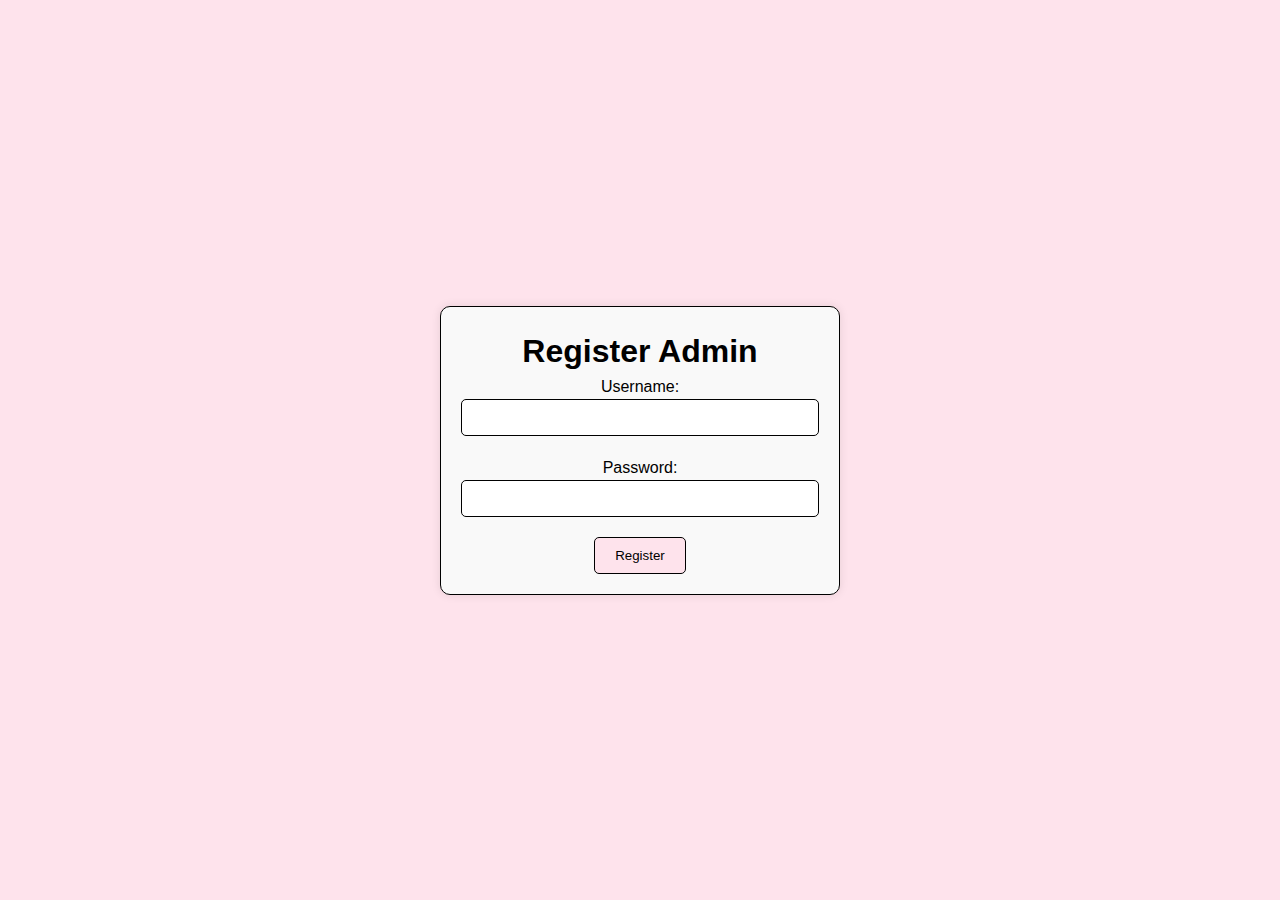
<file: register.html>
<!DOCTYPE html>
<html lang="en">
<head>
    <meta charset="UTF-8">
    <meta name="viewport" content="width=device-width, initial-scale=1.0">
    <title>Admin Registration</title>
    <link rel="stylesheet" href="https://cdnjs.cloudflare.com/ajax/libs/font-awesome/6.4.0/css/all.min.css" integrity="sha512-iecdLmaskl7CVkqkXNQ/ZH/XLlvWZOJyj7Yy7tcenmpD1ypASozpmT/E0iPtmFIB46ZmdtAc9eNBvH0H/ZpiBw==" crossorigin="anonymous" referrerpolicy="no-referrer" />
    <link rel="stylesheet" href="https://cdnjs.cloudflare.com/ajax/libs/font-awesome/6.0.0-beta3/css/all.min.css" integrity="sha384-YQQUDZpPmG/Jzwyf+qaex8V6RbcJyO83lIMFZJ7v3Nz/JB3A4xHmwe9cH4ws4Azr" crossorigin="anonymous">
    <link rel="stylesheet" href="style.css" />
    <link rel="stylesheet" href="style2.css" />
    <style>
        /* Center the content */
        .container {
            display: flex;
            justify-content: center;
            align-items: center;
            height: 100vh;
        }

        /* Style for the login form */
        .registration-form {
            text-align: center;
            padding: 20px;
            border: 1px solid #000;
            border-radius: 10px;
            background-color: #f9f9f9;
            box-shadow: 0 0 10px rgba(0, 0, 0, 0.1);
            max-width: 400px;
            width: 100%;
        }

        /* Style for input boxes */
        input[type="text"],
        input[type="password"] {
            width: 100%;
            padding: 10px;
            margin-bottom: 20px;
            border: 1px solid #000;
            border-radius: 5px;
            box-sizing: border-box;
        }

        /* Style for buttons */
        button {
            padding: 10px 20px;
            background-color: #fee3ec;
            color: #000000;
            border: 1px solid #000;
            border-radius: 5px;
            cursor: pointer;
            transition: background-color 0.3s ease;
        }

        button:hover {
            background-color: #ffffff;
        }
    </style>
</head>
<body>
    <div class="container">
        <div class="registration-form">
            <h1>Register Admin</h1>
            <form action="register.php" method="post">
                <label for="username">Username:</label>
                <input type="text" id="username" name="username" required><br>
                
                <label for="password">Password:</label>
                <input type="password" id="password" name="password" required><br>
                
                <button type="submit">Register</button>
            </form>
        </div>
    </div>
</body>
</html>
</file>
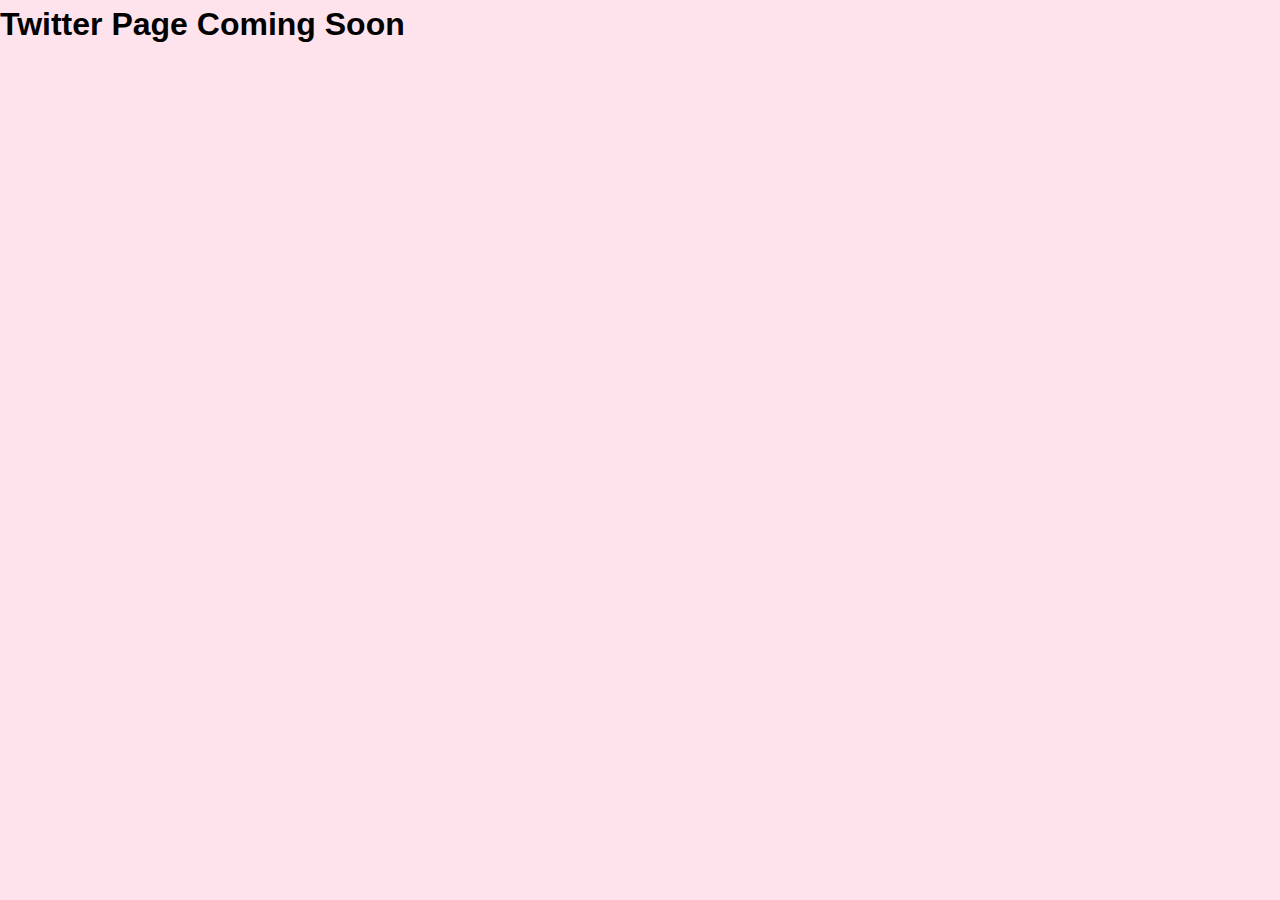
<file: twitter.html>
<!DOCTYPE html>
<html lang="en">
<head>
    <meta charset="UTF-8">
    <meta name="viewport" content="width=device-width, initial-scale=1.0">
    <title>Facebook Page Coming Soon</title>
    <link rel="stylesheet" href="style.css">
</head>
<body>
    <h1>Twitter Page Coming Soon</h1>
    <!-- You can add additional content here if needed -->
</body>
</html>
</file>
<file: style2.css>
.services-container {
  background-size: cover;
  padding: 60px 0;
}
.inner-container {
  width: 100%;
  max-width: 1200px;
  margin: auto;
  padding: 0 20px;
  overflow: hidden;
}
.section-title {
  text-align: center;
  color: #000;
  text-transform: uppercase;
  font-size: 30px;
}
.border {
  width: 160px;
  height: 2px;
  background: #cb2d3e;
  margin: 40px auto;
}
.service-container {
  display: flex;
  flex-wrap: wrap;
  justify-content: center;
}
.service-box {
  max-width: 33.33%;
  padding: 10px;
  text-align: center;
  color: #161616;
  cursor: pointer;
}
.service-icon {
  display: inline-block;
  width: 70px;
  height: 70px;
  border: 3px solid #ff8dc7;
  margin-bottom: 30px;
  margin-top: 16px;
  border-radius: 50%;
}
.service-icon i {
  line-height: 70px;
  transform: rotate(-45deg);
  font-size: 26px;
}
.service-box:hover .service-icon {
  background: #f8d0e0;
  color: #242424;
}
.service-title {
  font-size: 18px;
  text-transform: uppercase;
  margin-bottom: 10px;
  .descriptionfont-size: 14px;
}
@media screen and (max-width: 960px) {
  .service-box {
    max-width: 45%;
  }
}
@media screen and (max-width: 768px) {
  .service-box {
    max-width: 50%;
  }
}
@media screen and (max-width: 480px) {
  .service-box {
    max-width: 100%;
  }
}
.list-members {
  background: #f8d0e0;
  width: 80%;
  margin: 4% auto;
  display: flex;
  flex-wrap: wrap;
}
.member {
  flex-basis: 50%;
  display: flex;
  align-items: center;
  justify-content: space-between;
}
.member-image {
  width: 50%;
  height: 100%;
  cursor: pointer;
  overflow: hidden;
  position: relative;
}
.member-image img {
  width: 100%;
  height: 100%;
  transition: 1s;
}
.member-image:hover img {
  transform: scale(1.1);
}
.member-info {
  width: 50%;
  text-align: center;
}
.member-info p {
  margin: 20px 0;
}
.social-link .fab {
  width: 35px;
  height: 35px;
  line-height: 35px;
  margin: 0 7px;
  cursor: pointer;
  transition: transform 0.5s;
  color: #ff8dc7;
}
.social-link .fab:hover {
  background: #ffddd2;
  color: #ff5da2;
  transform: translateY(-7px);
  border-radius: 50%;
}
@media screen and (min-width: 771px) {
  .member:nth-child(4n + 3) .member-info,
  .member:nth-child(4n + 4) .member-info {
    order: 1;
  }
  .member:nth-child(4n + 3) .member-image,
  .member:nth-child(4n + 4) .member-image {
    order: 2;
  }
  .member:nth-child(4n + 3) .member-image::after,
  .member:nth-child(4n + 4) .member-image::after {
    left: 0;
    right: auto;
    transform: translateY(-50%) rotateZ(180deg);
  }
}
@media screen and (max-width: 770px) {
  .list-members {
    width: 95%;
  }
  .member {
    flex-basis: 100%;
    font-size: 14px;
  }
  .social-link .fab {
    width: 30px;
    height: 30px;
    line-height: 30px;
  }
  .member:nth-child(even) .member-info {
    order: 1;
  }
  .member:nth-child(even) .member-image {
    order: 2;
  }
  .member:nth-child(even) .member-image::after {
    left: 0;
    right: auto;
    transform: translateY(-50%) rotateZ(180deg);
  }
}
</file>
<file: style.css>
/* Universal Reset */
* {
  margin: 0;
  padding: 0;
  box-sizing: border-box; /* Added to include padding and border in element's total width and height */
  list-style: none;
}

/* Global Styles */
body {
  font-family: "Lato", Helvetica, Arial, sans-serif;
  font-size: 16px;
  background-color: #fee3ec;
  line-height: 1.5; /* Added for better readability */
}

a {
  text-decoration: none;
  transition: all 0.3s ease-in-out;
  color: inherit; /* Ensures links inherit the color from the parent element */
}

/* Utility Classes */
.d-none {
  display: none !important; /* Corrected from 'display: flex;' to 'display: none;' */
}

.d-block {
  display: block !important; /* Ensures block-level display */
}

.sr-only {
  position: absolute;
  width: 1px;
  height: 1px;
  padding: 0;
  margin: -1px;
  overflow: hidden;
  clip: rect(0, 0, 0, 0);
  border: 0;
}

.txt-right {
  text-align: right; /* Changed from float to text-align for better control */
}

/* Button Styles */
.btn {
  position: relative;
  font-size: 17px;
  text-transform: uppercase;
  padding: 1em 2.5em;
  display: inline-block;
  border-radius: 6em;
  transition: all 0.2s;
  border: none;
  font-family: inherit;
  font-weight: 500;
  color: #000;
  background-color: #f8d0e0;
}

.btn:hover {
  transform: translateY(-3px);
  box-shadow: 0 10px 20px rgba(0, 0, 0, 0.2);
  background-color: #f8d0e0a4;
}

.btn:active {
  transform: translateY(-1px);
  box-shadow: 0 5px 10px rgba(0, 0, 0, 0.2);
}

.btn::after {
  content: "";
  display: inline-block;
  height: 100%;
  width: 100%;
  border-radius: 100px;
  position: absolute;
  top: 0;
  left: 0;
  z-index: -1;
  transition: all 0.4s;
  background-color: #f8d0e0;
}

.btn:hover::after {
  transform: scaleX(1.4) scaleY(1.6);
  opacity: 0;
}

/* Container and Grid System */
.container {
  width: 100%;
  margin: auto;
  padding-left: var(--col-gap);
  padding-right: var(--col-gap);
}

.row {
  display: flex;
  flex-wrap: wrap;
  margin-left: calc(var(--col-gap) * -1);
  margin-right: calc(var(--col-gap) * -1);
}

[class^="col-"] {
  padding-left: var(--col-gap);
  padding-right: var(--col-gap);
  box-sizing: border-box;
  flex: 0 0 auto; /* Ensures columns do not shrink */
}

/* Base Grid System */
.col-1 { width: 8.333333%; }
.col-2 { width: 16.666666%; }
.col-3 { width: 25%; }
.col-4 { width: 33.333333%; }
.col-5 { width: 41.666666%; }
.col-6 { width: 50%; }
.col-7 { width: 58.333333%; }
.col-8 { width: 66.666666%; }
.col-9 { width: 75%; }
.col-10 { width: 83.333333%; }
.col-11 { width: 91.666666%; }
.col-12 { width: 100%; }

/* Ensure columns in row-cols-* have correct width */
[class*="row-cols-"] > .col {
  flex-grow: 0;
}

.row-cols-1 > .col { width: 100%; }
.row-cols-2 > .col { width: 50%; }
.row-cols-3 > .col { width: 33.333333%; }
.row-cols-4 > .col { width: 25%; }
.row-cols-5 > .col { width: 20%; }
.row-cols-6 > .col { width: 16.666666%; }

/* Small Screens */
@media screen and (max-width: 767px) {
  .col-1, .col-2, .col-3, .col-4, .col-5, .col-6, .col-7, .col-8, .col-9, .col-10, .col-11, .col-12 {
    width: 100%; /* Ensure columns take full width on small screens */
  }
  .row-cols-1 > .col, .row-cols-2 > .col, .row-cols-3 > .col, .row-cols-4 > .col, .row-cols-5 > .col, .row-cols-6 > .col {
    width: 100%; /* Ensure columns in row-cols-* take full width on small screens */
  }
}

/* Medium Screens */
@media screen and (min-width: 768px) {
  .container {
    max-width: 768px; /* Set maximum width for the container on medium screens */
  }

  .col-md-1 { width: 8.333333%; }
  .col-md-2 { width: 16.666666%; }
  .col-md-3 { width: 25%; }
  .col-md-4 { width: 33.333333%; }
  .col-md-5 { width: 41.666666%; }
  .col-md-6 { width: 50%; }
  .col-md-7 { width: 58.333333%; }
  .col-md-8 { width: 66.666666%; }
  .col-md-9 { width: 75%; }
  .col-md-10 { width: 83.333333%; }
  .col-md-11 { width: 91.666666%; }
  .col-md-12 { width: 100%; }

  .row-cols-md-1 > .col { width: 100%; }
  .row-cols-md-2 > .col { width: 50%; }
  .row-cols-md-3 > .col { width: 33.333333%; }
  .row-cols-md-4 > .col { width: 25%; }
  .row-cols-md-5 > .col { width: 20%; }
  .row-cols-md-6 > .col { width: 16.666666%; }
}

/* Large Screens */
@media screen and (min-width: 1200px) {
  .container {
    max-width: 1200px; /* Set maximum width for the container on large screens */
  }

  .col-xl-1 { width: 8.333333%; }
  .col-xl-2 { width: 16.666666%; }
  .col-xl-3 { width: 25%; }
  .col-xl-4 { width: 33.333333%; }
  .col-xl-5 { width: 41.666666%; }
  .col-xl-6 { width: 50%; }
  .col-xl-7 { width: 58.333333%; }
  .col-xl-8 { width: 66.666666%; }
  .col-xl-9 { width: 75%; }
  .col-xl-10 { width: 83.333333%; }
  .col-xl-11 { width: 91.666666%; }
  .col-xl-12 { width: 100%; }

  .row-cols-xl-1 > .col { width: 100%; }
  .row-cols-xl-2 > .col { width: 50%; }
  .row-cols-xl-3 > .col { width: 33.333333%; }
  .row-cols-xl-4 > .col { width: 25%; }
  .row-cols-xl-5 > .col { width: 20%; }
  .row-cols-xl-6 > .col { width: 16.666666%; }

  .d-xl-inline-block {
    display: inline-block;
  }
}

.contact {
  display: flex;
  flex-wrap: wrap;
  align-items: center;
}
.contact .contact-icon i {
  font-size: 20px;
  padding: 13px 16px;
  background-color: #ffffff40;
  border-radius: 50%;
  margin: 0 10px;
}
.contact .contact-main {
  width: auto;
}
.main-header {
  position: absolute;
  width: 100%;
  top: 0;
  left: 0;
  z-index: 10;
}
.main-info {
  color: #000000;
  padding: 1.5em 0 1em;
  text-align: left;
}
.main-info .row {
  align-items: center;
}
.main-info .logo {
  margin-right: auto;
}
.main-info a {
  color: #000000;
}
.main-nav {
  margin: auto;
}
.sticky {
  width: 100%;
  position: fixed;
  top: 0;
  z-index: 1;
}
.main-nav.sticky {
  background: rgba(243, 157, 182, 0.15);
  backdrop-filter: blur(4.6px);
  -webkit-backdrop-filter: blur(4.6px);
}
.main-nav nav {
  margin-left: 15px;
  margin-right: 15px;
  background: rgba(243, 157, 182, 0.15);
  backdrop-filter: blur(4.6px);
  -webkit-backdrop-filter: blur(4.6px);
  display: flex;
  justify-content: space-between;
}
.main-nav nav a {
  display: block;
  padding: 1.5rem 1rem;
  color: #000000;
  font-size: 0.95rem;
  font-weight: 600;
  letter-spacing: 1px;
}
.main-nav nav a:hover,
.main-nav nav a:focus,
.main-nav nav a.active {
  background-color: #efa6baa6;
}
.main-header .contact:first-of-type .contact-main {
  width: 120px;
}
.main-header .contact:last-of-type {
  margin-left: 130px;
}
.main-header .contact:last-of-type .contact-main {
  width: 220px;
}
.kv {
  background-color: #d3dce4;
}
.slider-banner {
  color: #000000;
  position: relative;
}
.slider-banner .container {
  position: relative;
}
.slider-container {
  position: relative;
  width: 100%;
  height: 760px;
  margin: auto;
}
.slider-banner .item {
  min-height: 760px;
  display: block;
  padding-top: 160px;
}
.slider-banner .item h2 {
  font-size: 4rem;
}
.slider-banner .item h3 {
  font-size: 1.5rem;
  font-weight: 400;
  margin-bottom: 1.5rem;
}
.slider-banner .item-kv-1 {
  background: url(images/head-img.jpg) top center no-repeat;
}
.slider-banner .item-kv-txt {
  display: block;
  padding-top: 5em;
  padding-bottom: 5em;
}
.slider-banner .slider-dot {
  position: absolute;
  left: 0;
  bottom: 50px;
  width: 100%;
}
.doc-section {
  background-color: #fee3ec;
  padding-top: 4em;
  padding-bottom: 5em;
  text-align: center;
}
.doc-section h2 {
  color: #000000;
  font-size: 3rem;
  margin-bottom: 30px;
}
.doc-section h3 {
  color: #000000;
  font-size: 1.3rem;
  margin-bottom: 10px;
}
.doc-section p {
  color: #000000;
  font-size: 0.95rem;
  line-height: 1.6;
  margin-bottom: 10px;
}
.doc-section .icon {
  width: 130px;
  height: 130px;
  border: 2px solid #ccc;
  border-radius: 50%;
  position: relative;
  overflow: hidden;
  margin: 0 auto 30px;
}
.doc-section .icon:after {
  content: "";
  background-repeat: no-repeat;
  background-position: center;
  position: absolute;
  top: 0;
  bottom: 0;
  left: 0;
  right: 0;
}
.doc-section .icon-pills:after {
  background-image: url(images/person-1.png);
}
.doc-section .icon-doctor:after {
  background-image: url(images/person-2.png);
}
.doc-section .icon-car:after {
  background-image: url(images/person-3.png);
}
@media screen and (min-width: 768) {
  .doc-section {
    text-align: left;
  }
}
.fill-banner {
  color: #000000;
  padding-top: 5em;
  padding-bottom: 5em;
}
.banner-1-bg {
  background: url(images/mid-img.jpg) center no-repeat fixed;
}
.banner-2-bg {
  background: url(images/bottom-img.jpg) center no-repeat fixed;
}
.fill-banner h2 {
  font-size: 4rem;
  margin-bottom: 30px;
}
.fill-banner p {
  font-size: 1.125rem;
  font-weight: 400;
  line-height: 1.3;
  margin-bottom: 30px;
}
@media screen and (min-width: 768px) {
  .item {
    position: relative;
  }
  .item img {
    border-radius: 5px;
  }
  .service-card .btn {
    border-radius: 5px;
    padding: 15px 30px 15px 15px;
    position: absolute;
    right: 0;
    bottom: 25px;
    width: 250px;
    max-width: 300px;
  }
  .service-card .btn:before {
    font-family: "Font Awesome 5 Free";
    content: "\f061";
    font-size: 1.35rem;
    font-weight: 700;
    color: #000000;
    opacity: 0;
    transform: translateX(-10px) scale(0);
    position: absolute;
    top: 11px;
    left: 15px;
    transition: transform 0.2s, opacity 0.6s ease-in;
  }
  .service-card .btn:hover {
    background-color: #272727;
    padding: 15px 0 15px 45px;
  }
  .service-card .btn:hover:before {
    opacity: 1;
    transform: translateX(0) scale(1);
  }
}
.blog {
  padding-top: 6.875em;
  padding-bottom: 6.875em;
}
.blog article {
  margin: 0 auto;
}
.blog h2 {
  color: #000000;
  font-size: 2.5rem;
  margin-bottom: 3.75rem;
}
.blog .post {
  padding-left: 0.5em;
  padding-right: 0.5em;
  margin-bottom: 1rem;
}
.blog img {
  width: 100%;
  margin: 0 auto 20px;
}
.blog .post h2 {
  font-size: 1.375rem;
  margin-bottom: 0.75rem;
}
.blog h2 a {
  color: #000000;
}
.blog .time {
  font-size: 1rem;
  font-weight: 400;
  color: #000000;
  margin-bottom: 1.75rem;
}
.blog {
  padding-left: 0.5rem;
}
.blog:before {
  content: "";
  border-left: 1px solid #bdbdbd;
  padding-right: 0.5rem;
}
.blog p {
  font-size: 0.9rem;
  color: #000000;
  line-height: 1.5;
}
.blog .btn {
  color: #000000;
  background-color: var(--main-color);
}
.blog .btn:hover {
  background-color: #4d4d4d;
}
.img-hover {
  width: 100%;
  display: inline-block;
  overflow: hidden;
}
.img-hover img {
  display: inline-block;
  transform: scale(1);
  transition: transform 0.5s;
}
.img-hover:hover img {
  transform: scale(1.1);
}
.main-footer {
  font-size: 0.9rem;
  line-height: 1.5;
  padding-top: 3em;
  padding-bottom: 3em;
  color: #000000;
  background-color: #f98cac;
}
.main-footer h3 {
  color: #000000;
  font-size: 1.2rem;
  padding-bottom: 0.5rem;
  border-bottom: 1px solid #fff;
  margin-bottom: 1.375rem;
}
.main-footer p {
  line-height: 1.5;
  margin-bottom: 1rem;
}
.main-footer .contact {
  flex-wrap: nowrap;
  margin-bottom: 0.5rem;
}
.main-footer .contact a {
  color: #000000;
}
.main-footer .contact .contact-icon {
  align-self: flex-start;
}
.main-footer .contact .contact-icon i {
  color: #000000;
  width: 35px;
  padding: 0;
  background-color: transparent;
  margin: 0;
}
.footer-logo {
  margin-bottom: 1.85rem;
}
.main-footer .sns li {
  display: inline;
  margin: 0 5px;
}
.main-footer .sns a {
  display: inline-block;
  color: #000000;
  padding: 10px 12px;
}
.main-footer .icon-fb a {
  padding: 10px 14px;
}
.main-footer .icon-instagram a {
  padding: 10px 9px;
}
.main-footer .sns a:hover {
  color: #fff;
}
.main-footer .copyright,
.main-footer .copyright a {
  color: #000000;
  padding-top: 100px;
}
.form-group {
  display: flex;
}
.form-control {
  display: block;
  height: calc(1.5em + 0.75rem + 2px);
  padding: 0.25rem 0.75rem;
  font-size: 1rem;
  font-weight: 400;
  line-height: 1.5;
  color: #000000;
  background-color: #fff;
  background-clip: padding-box;
  border: 1px solid #ced4da;
}
.form-group .btn {
  color: #000000;
  padding: 0.75rem;
  background-color: #000;
  border-radius: 0.25rem;
  border: transparent;
  letter-spacing: normal;
}
.form-group .btn:hover {
  cursor: pointer;
  background-color: #333;
  border: transparent;
}
.submit-btn {
  padding: 15px 30px;
  text-align: center;
  text-transform: uppercase;
  transition: 0.5s;
  background-size: 200% auto;
  color: #000000;
  display: block;
  border: 0;
  font-weight: 700;
  box-shadow: 0 0 14px -7px #ee6cff;
  background-color: #ff709b;
  cursor: pointer;
  user-select: none;
  -webkit-user-select: none;
  touch-action: manipulation;
}
.submit-btn:hover {
  background-position: right center;
  color: #fff;
  text-decoration: none;
}
.submit-btn:active {
  transform: scale(0.95);
}
.goTop {
  font-family: "Font Awesome 5 Free";
  font-weight: 600;
  font-size: 0.75rem;
  padding: 18px 20px;
  border-radius: 50%;
  color: #fff;
  background-color: #f8d0e0;
  -webkit-box-shadow: 0 0 5px 1px rgba(0, 0, 0, 0.1);
  box-shadow: 0 0 5px 1px rgba(0, 0, 0, 0.1);
  position: fixed;
  right: 1.875rem;
  bottom: 1.5rem;
  cursor: pointer;
  -webkit-transform: translateY(150px);
  transform: translateY(150px);
  -webkit-transition: 0.6s;
  transition: 0.6s;
}
.goTop:after {
  content: "\f077";
}
.goTop:hover {
  background-color: #fee3ec;
  color: #fff;
}
.goTop:focus {
  outline: none;
}
.goTop.active {
  -webkit-transform: translateY(0);
  transform: translateY(0);
  -webkit-transition: 0.6s;
  transition: 0.6s;
}
.about-container {
  padding: 50px;
  background-color: #f9f9f9; /* Light background color for visibility */
}

.inner-container {
  max-width: 1200px;
  margin: 0 auto;
}

.section-title {
  font-size: 2em;
  text-align: center;
  margin-bottom: 60px;
}

.border {
  width: 100px;
  height: 3px;
  background-color: #333;
  margin: 0 auto;
  margin-bottom: 20px;
}

.about-content {
  text-align: center;
}

.about-content h2, .about-content h3 {
  font-size: 1.5em;
  margin-bottom: 15px;
}

.about-content p {
  font-size: 1em;
  margin-bottom: 20px;
}

.about-image {
  max-width: 100%;
  height: auto;
  margin: 20px 0;
}
</file>
